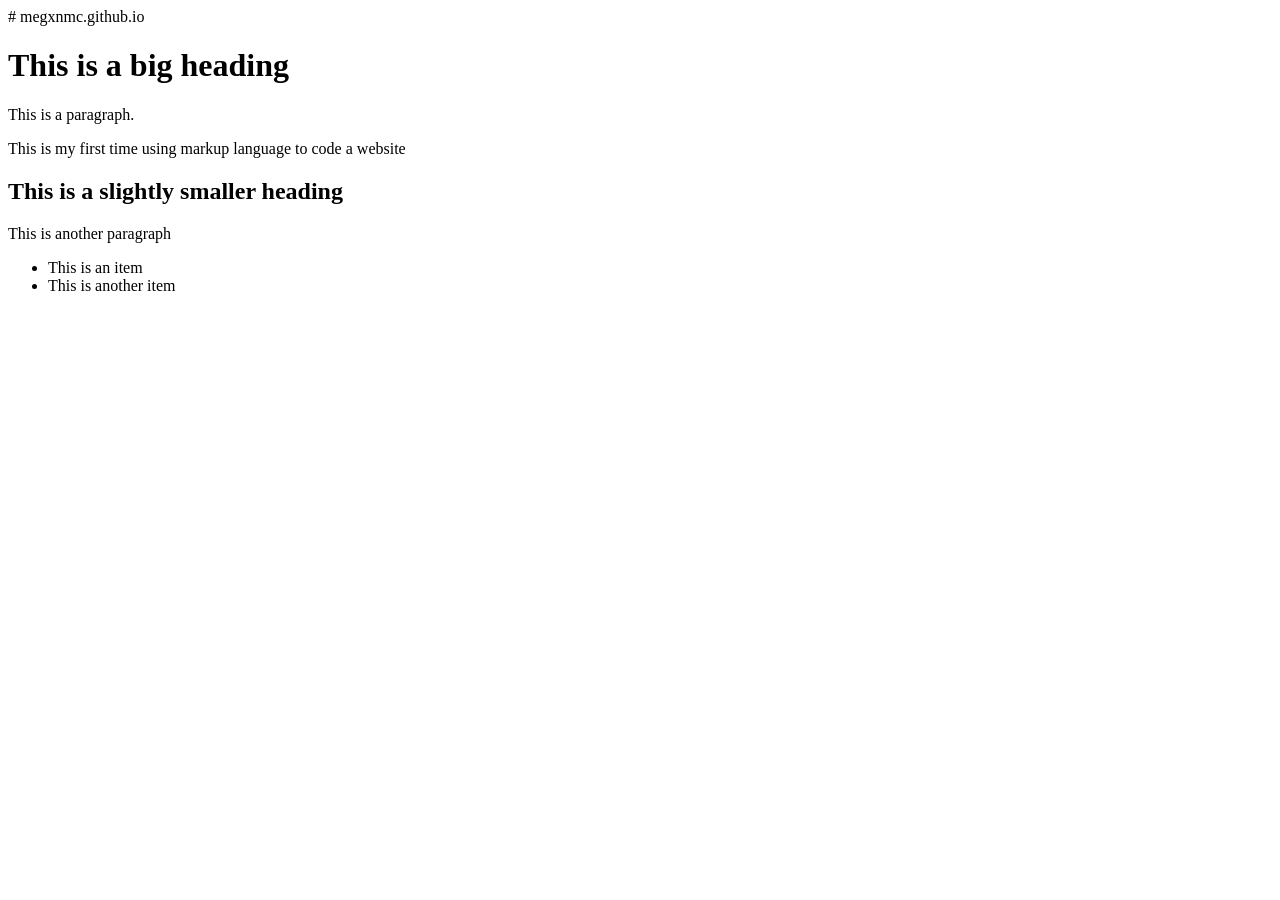
<file: index.html>
# megxnmc.github.io
<!-- 
Name: Megan McMullin
Date: 05/08/26
File: index.html
Home page for INFT1206 website
-->
<html>
</head>
    <title>INFT1206 - Home Page</title>
<body>
<h1>This is a big heading</h1>
<p>This is a paragraph.</p>
<p> This is my first time using markup language to code a website </p>
<h2>This is a slightly smaller heading</h2>
<p>This is another paragraph</p>
<ul>
<li>This is an item</li>
<li>This is another item</li>

</ul>
<body>
</html>
</file>
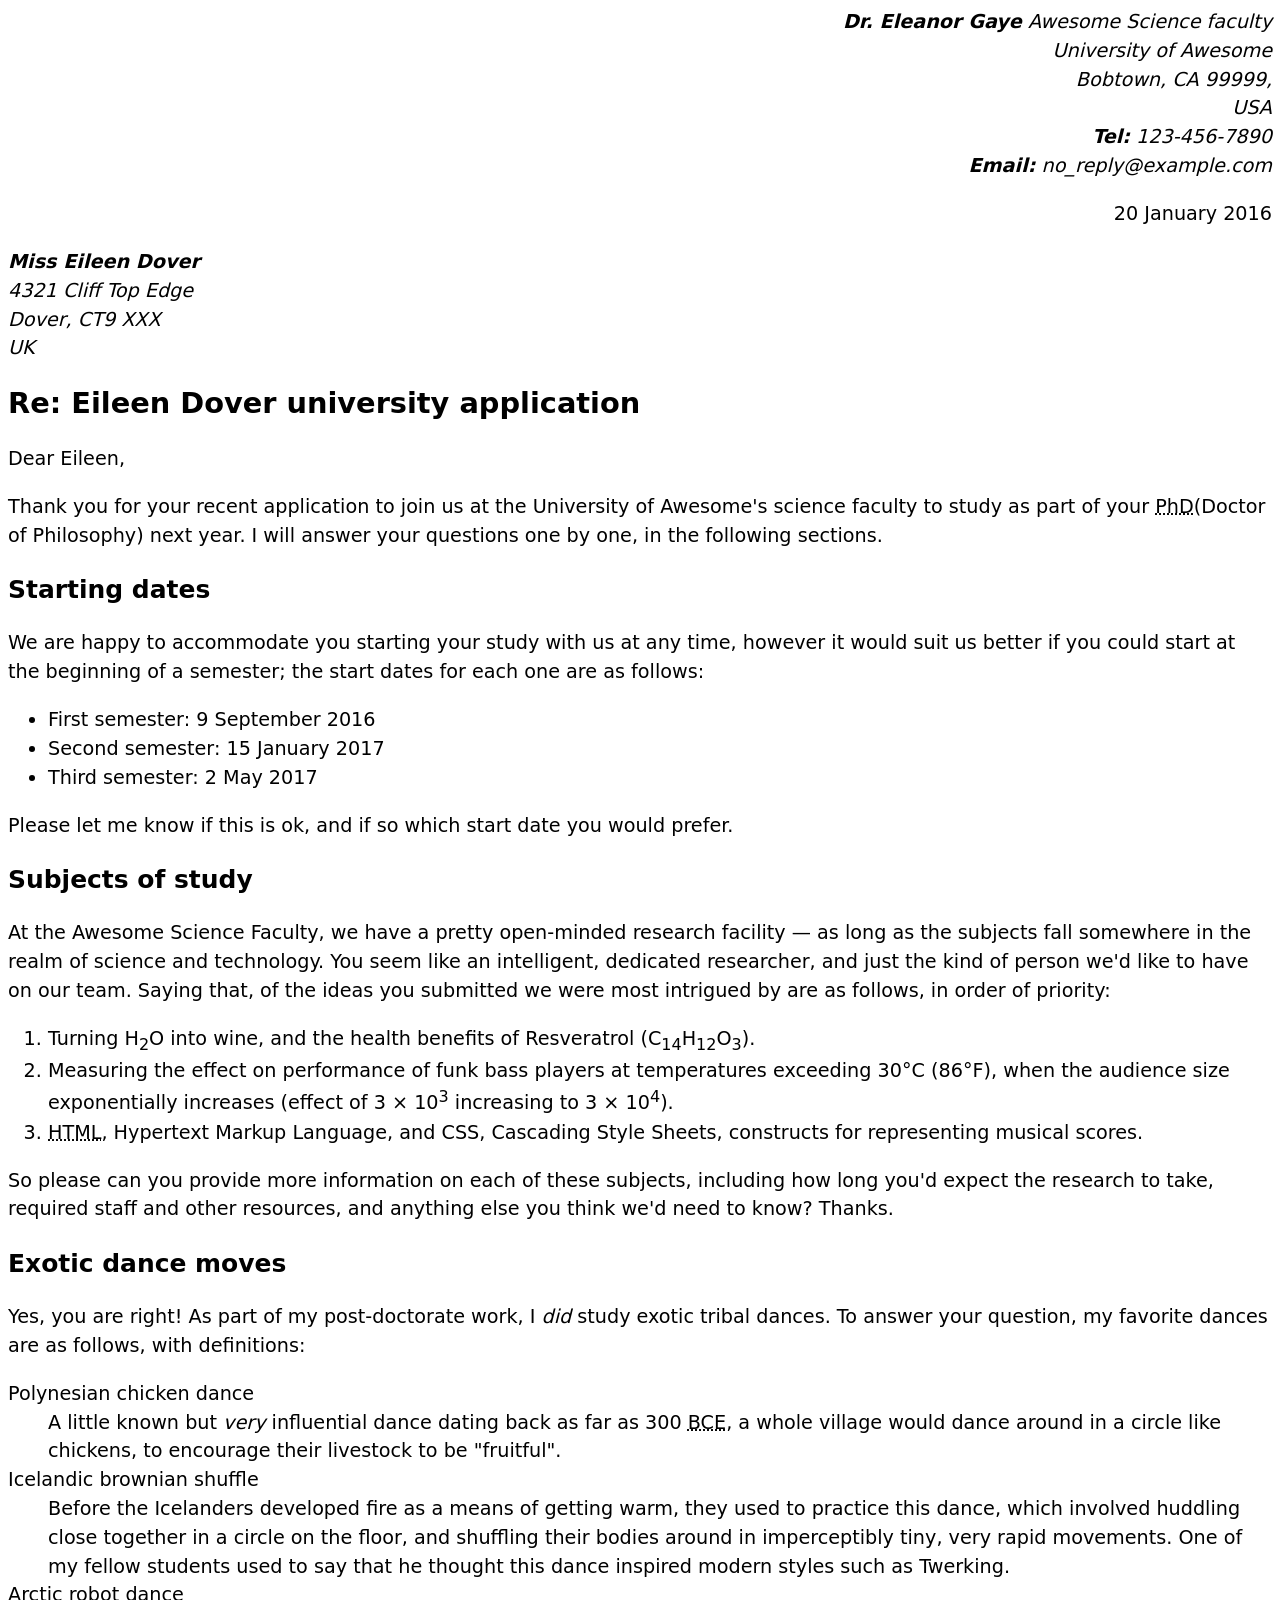
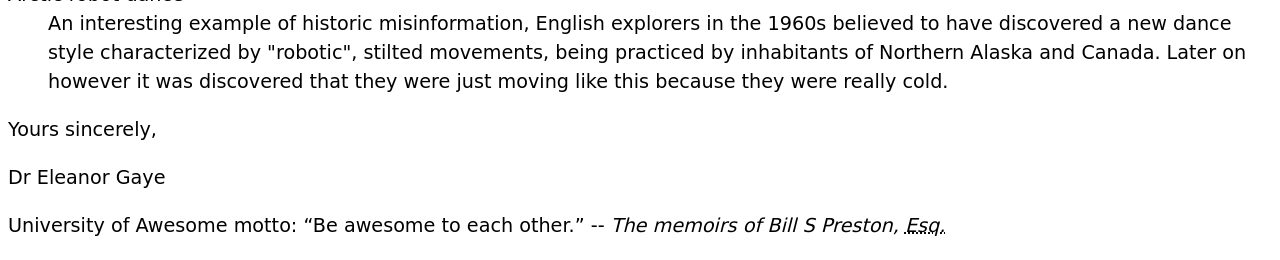
<file: lab1/part1/index.html>
<!DOCTYPE html>
<html lang="en-US">
<head>
<meta charset="utf-8">
<meta name="author" content="Dr. Eleanor Gaye" />
    <title>Awesome Science Application Correspondence</title>
    <!--
    Name: Megan McMullin
    File: Index.html
    Date: May 13, 2026
    INFT 1206: Lab 1 Part 1: Resume Cover Letter
    -->
    <style> 
    body {
        font: 1.2em / 1.5 system-ui;
    }

    .sender-column {
        text-align: right;
    }   

    h1 {
     font-size: 1.5em;
    }

    h2 {
     font-size: 1.3em;
    }
    </style>
</head>
<body>
<address class="sender-column"><strong>Dr. Eleanor Gaye</strong>
Awesome Science faculty<br>
University of Awesome<br>
Bobtown, CA 99999,<br>
USA<br>
<strong>Tel:</strong> 123-456-7890<br>
<strong>Email:</strong> no_reply@example.com </address>

<p class="sender-column"><time datetime="2016-01-20">20 January 2016</time></p>

<address>
<strong>Miss Eileen Dover</strong><br>
4321 Cliff Top Edge<br>
Dover, CT9 XXX<br>
UK
</address>

<h1>Re: Eileen Dover university application</h1>

<p>Dear Eileen,</p>

<p>Thank you for your recent application to join us at the University of
Awesome's science faculty to study as part of your
<abbr title = "Doctor of Philosphy">PhD</abbr>(Doctor of Philosophy) next year. I will answer your
questions one by one, in the following sections.</p>

<h2>Starting dates</h2>

<p>We are happy to accommodate you starting your study with us at any time,
however it would suit us better if you could start at the beginning of a
semester; the start dates for each one are as follows:</p>

<ul>
<li>First semester: <time datetime="2016-09-09">9 September 2016</time></li>
<li>Second semester: <time datetime="2017-01-15">15 January 2017</time></li>
<li>Third semester: <time datetime="2017-05-02">2 May 2017</time></li>
</ul>

<p>Please let me know if this is ok, and if so which start date you would
prefer.</p>

<h2>Subjects of study</h2>

<p>At the Awesome Science Faculty, we have a pretty open-minded research
facility — as long as the subjects fall somewhere in the realm of science
and technology. You seem like an intelligent, dedicated researcher, and
just the kind of person we'd like to have on our team. Saying that, of the
ideas you submitted we were most intrigued by are as follows, in order of
priority:</p>

<ol>
<li>Turning H<sub>2</sub>O into wine, and the health benefits of Resveratrol
(C<sub>14</sub>H<sub>12</sub>O<sub>3</sub>).</li>
<li>Measuring the effect on performance of funk bass players at temperatures
exceeding 30°C (86°F), when the audience size exponentially increases
(effect of 3 × 10<sup>3</sup> increasing to 3 × 10<sup>4</sup>).</li>
<li><abbr title = "HyperText Makeup Language">HTML</abbr>, Hypertext Markup Language, and <abbr>CSS</abbr>,
Cascading Style Sheets, constructs for representing musical scores.</li>
</ol>

<p>So please can you provide more information on each of these subjects,
including how long you'd expect the research to take, required staff and
other resources, and anything else you think we'd need to know? Thanks.</p>

<h2>Exotic dance moves</h2>

<p>Yes, you are right! As part of my post-doctorate work, I
<em>did</em> study exotic tribal dances. To answer your question, my
favorite dances are as follows, with definitions:</p>

<dl>
<dt>Polynesian chicken dance</dt>
    <dd>A little known but <em>very</em> influential dance dating back as far as
    300 <abbr title = "Before Common Era">BCE</abbr>, a whole village would
    dance around in a circle like chickens, to encourage their livestock to
    be "fruitful".</dd>
<dt>Icelandic brownian shuffle</dt>
    <dd>Before the Icelanders developed fire as a means of getting warm, they
    used to practice this dance, which involved huddling close together in a
    circle on the floor, and shuffling their bodies around in imperceptibly
    tiny, very rapid movements. One of my fellow students used to say that
    he thought this dance inspired modern styles such as Twerking.</dd>
<dt>Arctic robot dance</dt>
    <dd>An interesting example of historic misinformation, English explorers in
    the 1960s believed to have discovered a new dance style characterized by
    "robotic", stilted movements, being practiced by inhabitants of Northern
    Alaska and Canada. Later on however it was discovered that they were
    just moving like this because they were really cold.</dd>
</dl>

<p>Yours sincerely,</p>

<p>Dr Eleanor Gaye</p>

<p>University of Awesome motto: <q>Be awesome to each other.</q> --
<cite>The memoirs of Bill S Preston, <abbr title = "Esquire">Esq.</abbr></cite></p>

</body>
</html>
</file>
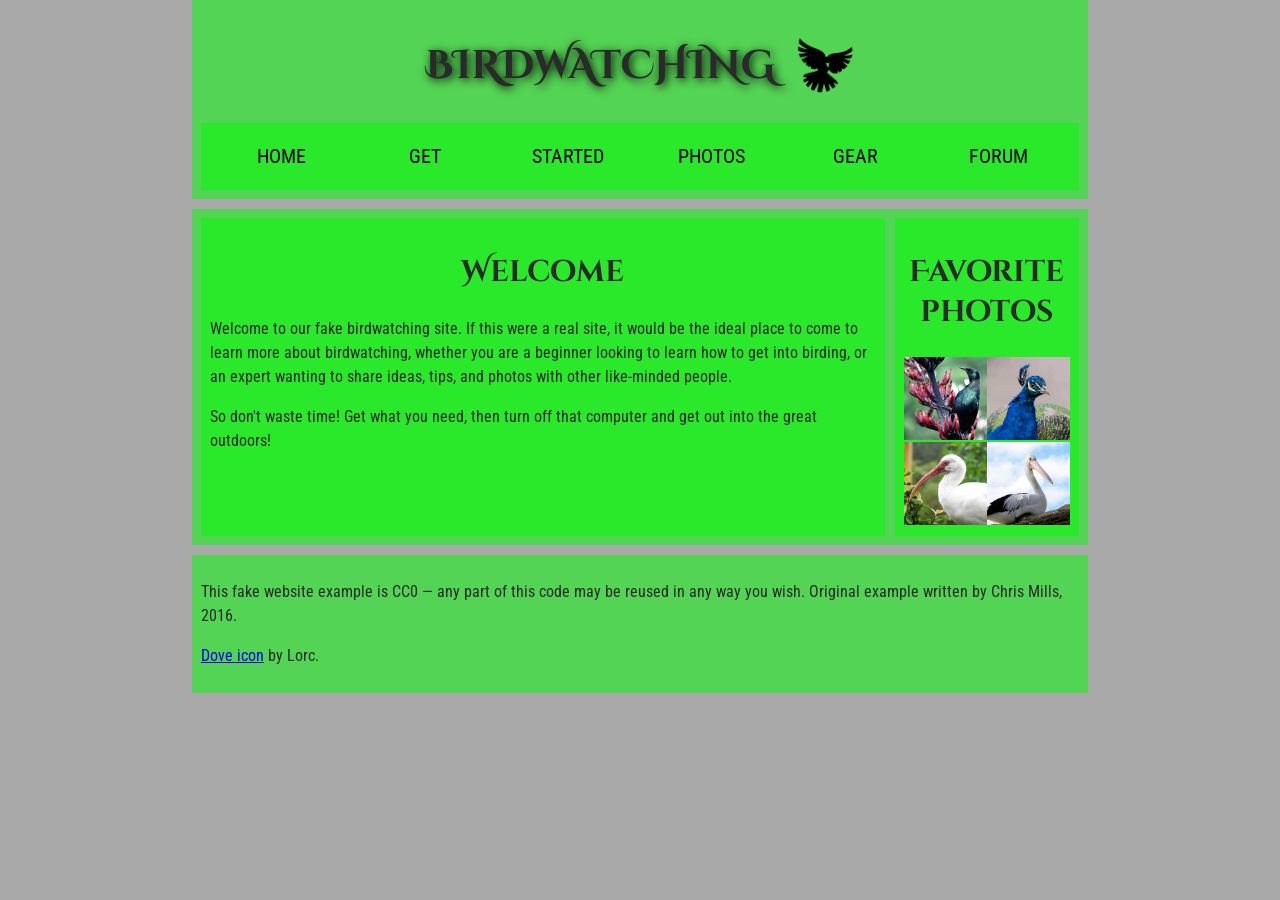
<file: lab1/part2/index.html>
<!doctype html>
<html lang="en">
  <head>
    <meta charset="utf-8" />
    <title>Birdwatching</title>
    <link
      href="https://fonts.googleapis.com/css?family=Roboto+Condensed:300%7CCinzel+Decorative:700"
      rel="stylesheet" />
      <link
      href="style.css" rel="stylesheet" />
            <!--
    Name: Megan McMullin
    File: Index.html
    Date: May 20, 2026
    INFT 1206: Lab 1 Part 2: Bird Watching Site
    -->
  </head>
  <body>
  <header> 
    <h1>Birdwatching
        <img src="./images/dove.png" alt="">
    </h1>

    <nav><ul>
        <li><a href="#">Home</a></li> 
        <li><a href = "#">Get</a></li>
        <li><a href = "#">started</a> </li>
        <li><a href = "#">Photos</a></li>
        <li><a href = "#">Gear </a></li>
        <li><a href = "#">Forum</a></li>
    </ul>
    </nav>
    </header>

    <main>
    <article>
    <h2>Welcome</h2>
    
    <p>
      Welcome to our fake birdwatching site. If this were a real site, it
      would be the ideal place to come to learn more about birdwatching,
      whether you are a beginner looking to learn how to get into birding, or
      an expert wanting to share ideas, tips, and photos with other
      like-minded people.
    </p>

    <p>
      So don't waste time! Get what you need, then turn off that computer and
      get out into the great outdoors!
    </p>
    </article>

    <aside>
    <h2>Favorite photos</h2>

    <a href="./images/favorite-bird-1.jpg">
        <img src="./images/favorite-bird-1_th.jpg" 
        alt="New Zealand Tui Bird "></a>
    <a href="./images/favorite-bird-2.jpg">
        <img src="./images/favorite-bird-2_th.jpg" 
        alt="Peacock"></a>
    <a href="./images/favorite-bird-3.jpg">
        <img src="./images/favorite-bird-3_th.jpg" 
        alt="White Ibis"></a>
    <a href="./images/favorite-bird-4.jpg">
        <img src="./images/favorite-bird-4_th.jpg" 
        alt="Pelican"></a>
    </aside>
    </main>

    <footer>
    <p>
      This fake website example is CC0 — any part of this code may be reused
      in any way you wish. Original example written by Chris Mills, 2016.
    </p>

    <p>
      <a href="http://game-icons.net/lorc/originals/dove.html">Dove icon</a>
      by Lorc.
    </p>
  </footer>
</body>
</html>
</file>
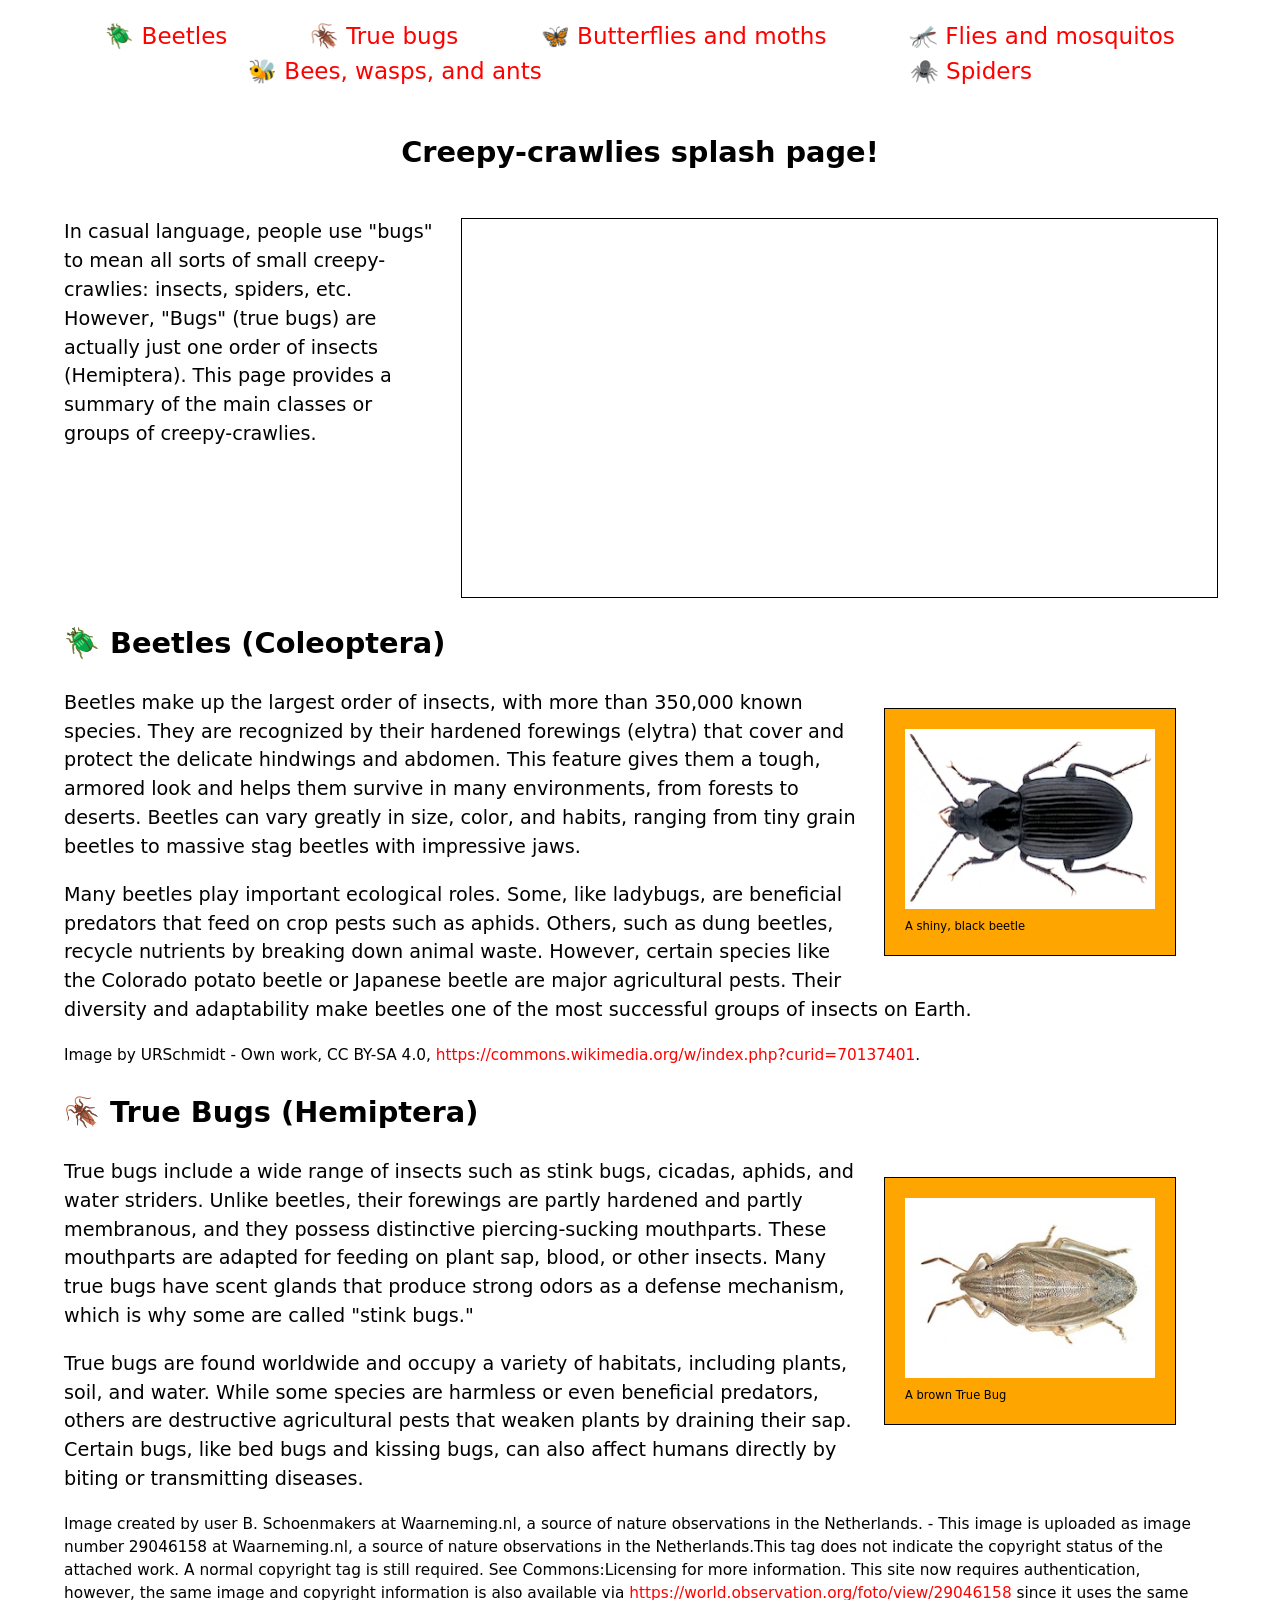
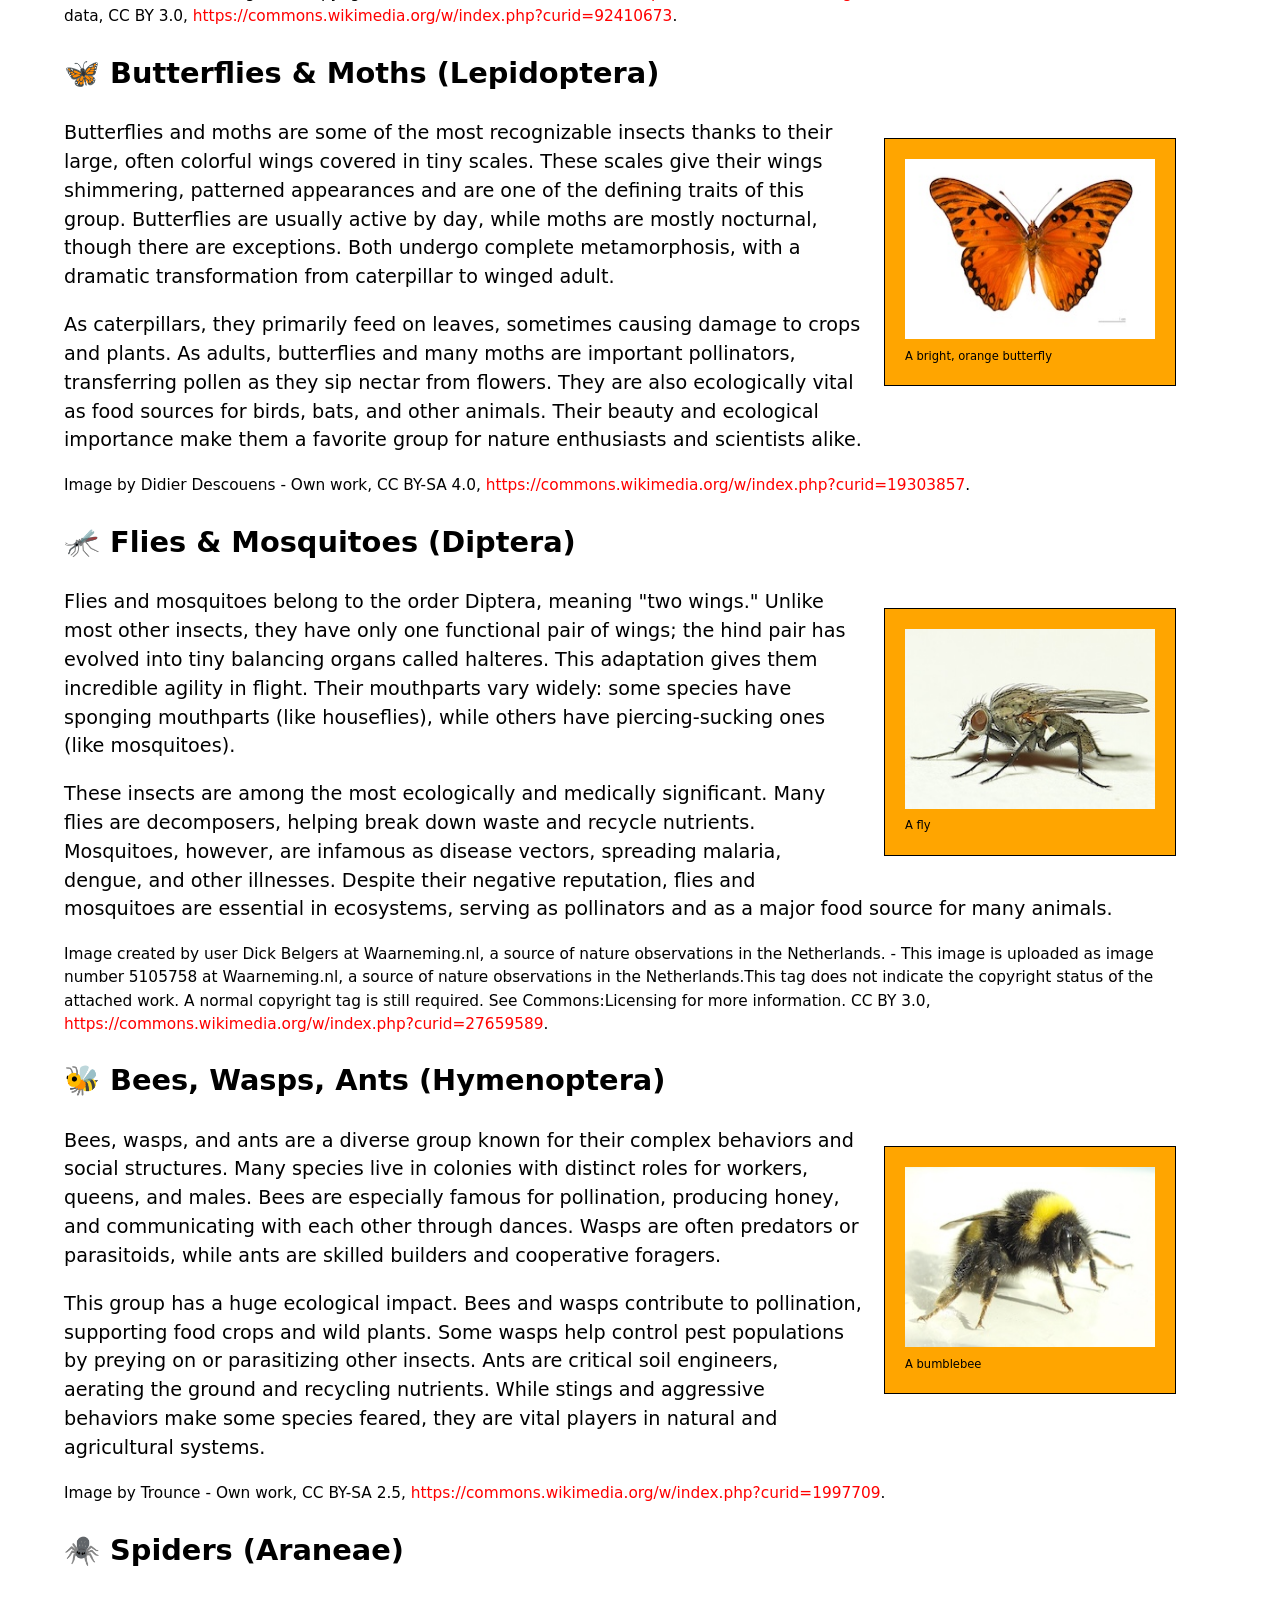
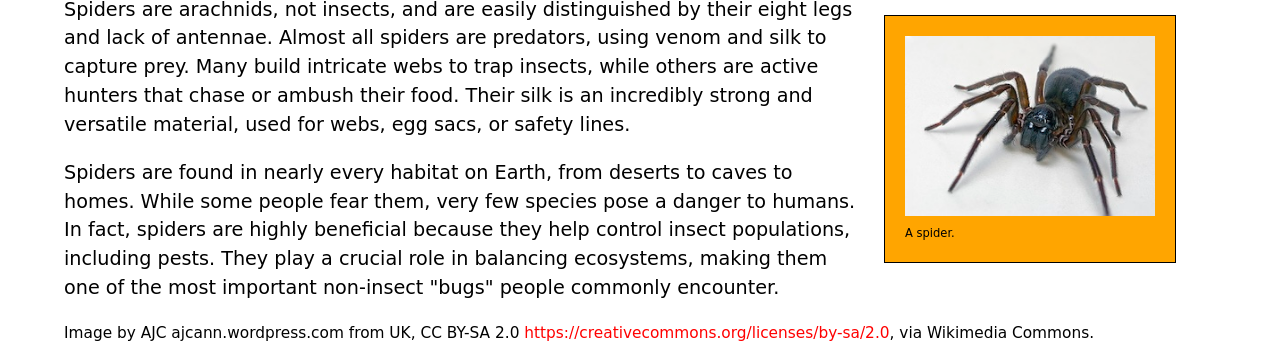
<file: lab2/part1/index.html>
<!doctype html>
<html lang="en">
  <head>
    <meta charset="utf-8" />
    <title>Creepy crawlies!</title>
    <link href="style.css" rel="stylesheet" />
    <!--
    Name: Megan McMullin
    File: Index.html
    Date: June 3, 2026
    INFT 1206: Lab 2 Part 1: Splash Page Challenge
    -->
  </head>
  <body>
    <header>
      <nav>
        <ul>
          <li><a href="#beetles">🪲 Beetles</a></li>
          <li><a href="#true_bugs">🪳 True bugs</a></li>
          <li><a href="#butterflies_moths">🦋 Butterflies and moths</a></li>
          <li><a href="#flies_mosquitos">🦟 Flies and mosquitos</a></li>
          <li><a href="#bees_wasps_ants">🐝 Bees, wasps, and ants</a></li>
          <li><a href="#spiders">🕷️ Spiders</a></li>
        </ul>
      </nav>
      <section>
        <h1>Creepy-crawlies splash page!</h1>
        <video 
            src="./Video/bug_video_640.mp4"
            autoplay
            loop
            muted
            preload="auto"></video>

        <p>
          In casual language, people use "bugs" to mean all sorts of small
          creepy-crawlies: insects, spiders, etc. However, "Bugs" (true bugs)
          are actually just one order of insects (Hemiptera). This page
          provides a summary of the main classes or groups of
          creepy-crawlies.
        </p>
      </section>
    </header>
    <main>
      <section id="beetles">
        <h2>🪲 Beetles (Coleoptera)</h2>
        <figure>
            <img src="./Images/beetle.png" 
            alt="Black six-legged beetle"
            width="250"
            height="180"/>
            <figcaption>A shiny, black beetle</figcaption>
        </figure>

        <p>
          Beetles make up the largest order of insects, with more than
          350,000 known species. They are recognized by their hardened
          forewings (elytra) that cover and protect the delicate hindwings
          and abdomen. This feature gives them a tough, armored look and
          helps them survive in many environments, from forests to deserts.
          Beetles can vary greatly in size, color, and habits, ranging from
          tiny grain beetles to massive stag beetles with impressive jaws.
        </p>
        <p>
          Many beetles play important ecological roles. Some, like ladybugs,
          are beneficial predators that feed on crop pests such as aphids.
          Others, such as dung beetles, recycle nutrients by breaking down
          animal waste. However, certain species like the Colorado potato
          beetle or Japanese beetle are major agricultural pests. Their
          diversity and adaptability make beetles one of the most successful
          groups of insects on Earth.
        </p>

        <p class="copyright">
          Image by URSchmidt - Own work, CC BY-SA 4.0,
          <a href="https://commons.wikimedia.org/w/index.php?curid=70137401"
            >https://commons.wikimedia.org/w/index.php?curid=70137401</a
          >.
        </p>
      </section>
      <section id="true_bugs">
        <h2>🪳 True Bugs (Hemiptera)</h2>
        <figure>
            <img src="./Images/true_bug.jpg" 
            alt="Brown, six-legged beetle"
            width="250"
            height="180"/>
            <figcaption>A brown True Bug</figcaption>
        </figure>


        <p>
          True bugs include a wide range of insects such as stink bugs,
          cicadas, aphids, and water striders. Unlike beetles, their
          forewings are partly hardened and partly membranous, and they
          possess distinctive piercing-sucking mouthparts. These mouthparts
          are adapted for feeding on plant sap, blood, or other insects. Many
          true bugs have scent glands that produce strong odors as a defense
          mechanism, which is why some are called "stink bugs."
        </p>

        <p>
          True bugs are found worldwide and occupy a variety of habitats,
          including plants, soil, and water. While some species are harmless
          or even beneficial predators, others are destructive agricultural
          pests that weaken plants by draining their sap. Certain bugs, like
          bed bugs and kissing bugs, can also affect humans directly by
          biting or transmitting diseases.
        </p>

        <p class="copyright">
          Image created by user B. Schoenmakers at Waarneming.nl, a source of
          nature observations in the Netherlands. - This image is uploaded as
          image number 29046158 at Waarneming.nl, a source of nature
          observations in the Netherlands.This tag does not indicate the
          copyright status of the attached work. A normal copyright tag is
          still required. See Commons:Licensing for more information. This
          site now requires authentication, however, the same image and
          copyright information is also available via
          <a href="https://world.observation.org/foto/view/29046158"
            >https://world.observation.org/foto/view/29046158</a
          >
          since it uses the same data, CC BY 3.0,
          <a href="https://commons.wikimedia.org/w/index.php?curid=92410673"
            >https://commons.wikimedia.org/w/index.php?curid=92410673</a
          >.
        </p>
      </section>
      <section id="butterflies_moths">
        <h2>🦋 Butterflies & Moths (Lepidoptera)</h2>
        <figure>
            <img src="./Images/butterfly.jpg" 
            alt="Bright orange butterfly, with black spots"
            width="250"
            height="180"/>
            <figcaption>A bright, orange butterfly</figcaption>
        </figure>


        <p>
          Butterflies and moths are some of the most recognizable insects
          thanks to their large, often colorful wings covered in tiny scales.
          These scales give their wings shimmering, patterned appearances and
          are one of the defining traits of this group. Butterflies are
          usually active by day, while moths are mostly nocturnal, though
          there are exceptions. Both undergo complete metamorphosis, with a
          dramatic transformation from caterpillar to winged adult.
        </p>

        <p>
          As caterpillars, they primarily feed on leaves, sometimes causing
          damage to crops and plants. As adults, butterflies and many moths
          are important pollinators, transferring pollen as they sip nectar
          from flowers. They are also ecologically vital as food sources for
          birds, bats, and other animals. Their beauty and ecological
          importance make them a favorite group for nature enthusiasts and
          scientists alike.
        </p>

        <p class="copyright">
          Image by Didier Descouens - Own work, CC BY-SA 4.0,
          <a href="https://commons.wikimedia.org/w/index.php?curid=19303857"
            >https://commons.wikimedia.org/w/index.php?curid=19303857</a
          >.
        </p>
      </section>
      <section id="flies_mosquitos">
        <h2>🦟 Flies & Mosquitoes (Diptera)</h2>
        <figure>
            <img src="./Images/fly.jpg" 
            alt="A hairy flying insect, with long legs"
            width="250"
            height="180"/>
            <figcaption>A fly</figcaption>
        </figure>

        <p>
          Flies and mosquitoes belong to the order Diptera, meaning "two
          wings." Unlike most other insects, they have only one functional
          pair of wings; the hind pair has evolved into tiny balancing organs
          called halteres. This adaptation gives them incredible agility in
          flight. Their mouthparts vary widely: some species have sponging
          mouthparts (like houseflies), while others have piercing-sucking
          ones (like mosquitoes).
        </p>

        <p>
          These insects are among the most ecologically and medically
          significant. Many flies are decomposers, helping break down waste
          and recycle nutrients. Mosquitoes, however, are infamous as disease
          vectors, spreading malaria, dengue, and other illnesses. Despite
          their negative reputation, flies and mosquitoes are essential in
          ecosystems, serving as pollinators and as a major food source for
          many animals.
        </p>

        <p class="copyright">
          Image created by user Dick Belgers at Waarneming.nl, a source of
          nature observations in the Netherlands. - This image is uploaded as
          image number 5105758 at Waarneming.nl, a source of nature
          observations in the Netherlands.This tag does not indicate the
          copyright status of the attached work. A normal copyright tag is
          still required. See Commons:Licensing for more information. CC BY
          3.0,
          <a href="https://commons.wikimedia.org/w/index.php?curid=27659589"
            >https://commons.wikimedia.org/w/index.php?curid=27659589</a
          >.
        </p>
      </section>
      <section id="bees_wasps_ants">
        <h2>🐝 Bees, Wasps, Ants (Hymenoptera)</h2>
        <figure>
            <img src="./Images/bee.jpg" 
            alt="A furry striped black and yellow bee"
            width="250"
            height="180"/>
            <figcaption>A bumblebee</figcaption>
        </figure>

        <p>
          Bees, wasps, and ants are a diverse group known for their complex
          behaviors and social structures. Many species live in colonies with
          distinct roles for workers, queens, and males. Bees are especially
          famous for pollination, producing honey, and communicating with
          each other through dances. Wasps are often predators or
          parasitoids, while ants are skilled builders and cooperative
          foragers.
        </p>

        <p>
          This group has a huge ecological impact. Bees and wasps contribute
          to pollination, supporting food crops and wild plants. Some wasps
          help control pest populations by preying on or parasitizing other
          insects. Ants are critical soil engineers, aerating the ground and
          recycling nutrients. While stings and aggressive behaviors make
          some species feared, they are vital players in natural and
          agricultural systems.
        </p>

        <p class="copyright">
          Image by Trounce - Own work, CC BY-SA 2.5,
          <a href="https://commons.wikimedia.org/w/index.php?curid=1997709"
            >https://commons.wikimedia.org/w/index.php?curid=1997709</a
          >.
        </p>
      </section>
      <section id="spiders">
        <h2>🕷️ Spiders (Araneae)</h2>
        <figure>
            <img src="./Images/spider.jpg" 
            alt="A black, eight-legged spider"
            width="250"
            height="180"/>
            <figcaption>A spider.</figcaption>
        </figure>

        <p>
          Spiders are arachnids, not insects, and are easily distinguished by
          their eight legs and lack of antennae. Almost all spiders are
          predators, using venom and silk to capture prey. Many build
          intricate webs to trap insects, while others are active hunters
          that chase or ambush their food. Their silk is an incredibly strong
          and versatile material, used for webs, egg sacs, or safety lines.
        </p>

        <p>
          Spiders are found in nearly every habitat on Earth, from deserts to
          caves to homes. While some people fear them, very few species pose
          a danger to humans. In fact, spiders are highly beneficial because
          they help control insect populations, including pests. They play a
          crucial role in balancing ecosystems, making them one of the most
          important non-insect "bugs" people commonly encounter.
        </p>

        <p class="copyright">
          Image by AJC ajcann.wordpress.com from UK, CC BY-SA 2.0
          <a href="https://creativecommons.org/licenses/by-sa/2.0"
            >https://creativecommons.org/licenses/by-sa/2.0</a
          >, via Wikimedia Commons.
        </p>
      </section>
    </main>
  </body>
</html>
</file>
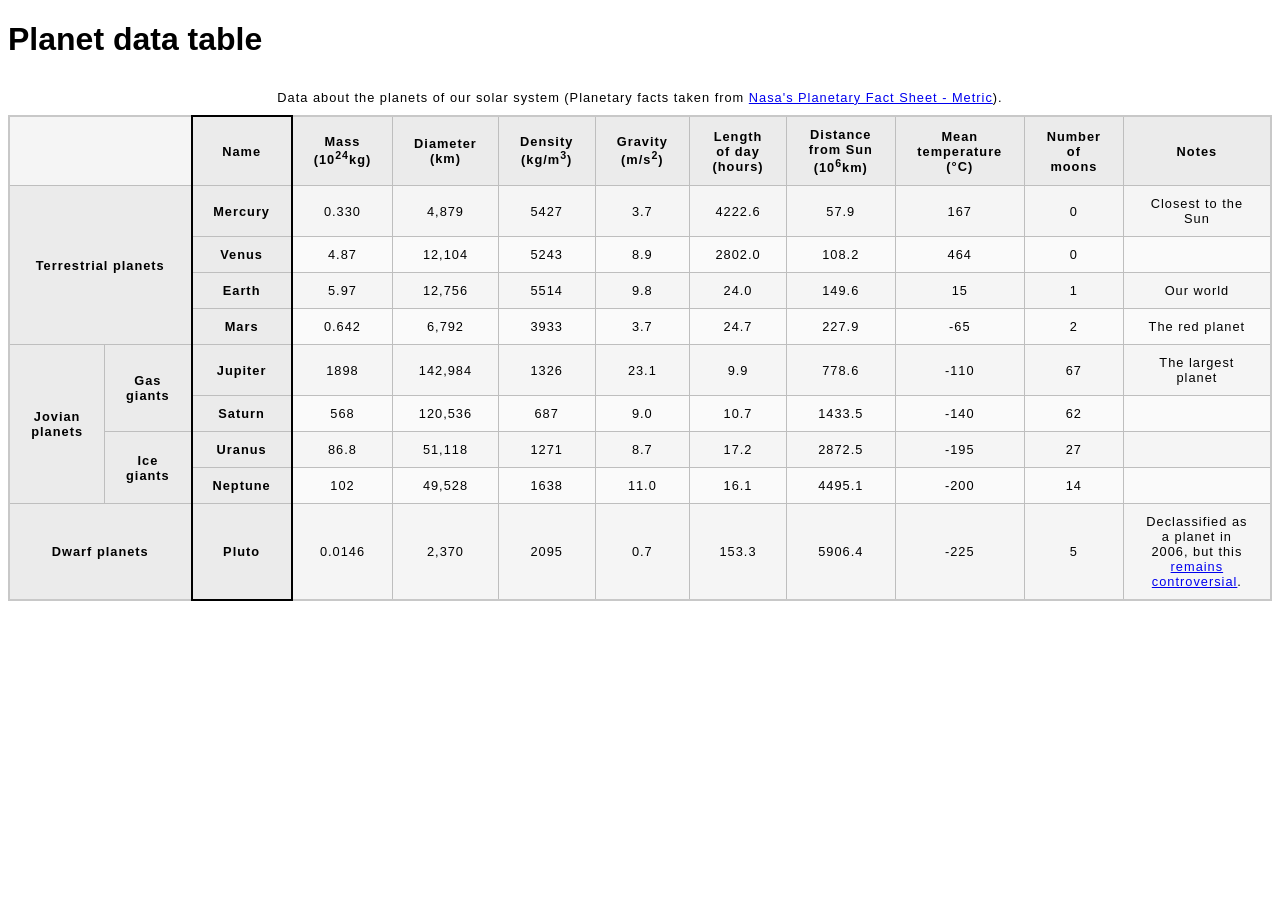
<file: lab2/part2/index.html>
<!doctype html>
<html lang="en-US">
  <head>
    <meta charset="utf-8" >
    <meta name="viewport" content="width=device-width" >
    <title>Planet data table</title>
    <link href="style.css" rel="stylesheet" type="text/css" >
    <!--
    Name: Megan McMullin
    File: Index.html
    Date: June 5, 2026
    INFT 1206: Lab 2 Part 2: Planet-data-table
    -->
  </head>
  <body>
    <h1>Planet data table</h1>
    <table>
      <caption>
        Data about the planets of our solar system (Planetary facts taken from 
        <a href="http://nssdc.gsfc.nasa.gov/planetary/factsheet/">
          Nasa's Planetary Fact Sheet - Metric</a>).
      </caption>
      <colgroup>
        <col span="2" >
        <col class="column-border" >
        <col span="9" >
      </colgroup>
      <thead>
        <tr>
          <td colspan="2"></td>
          <th scope="col">Name</th>
          <th scope="col">Mass (10<sup>24</sup>kg)</th>
          <th scope="col">Diameter (km)</th>
          <th scope="col">Density (kg/m<sup>3</sup>)</th>
          <th scope="col">Gravity (m/s<sup>2</sup>)</th>
          <th scope="col">Length of day (hours)</th>
          <th scope="col">Distance from Sun (10<sup>6</sup>km)</th>
          <th scope="col">Mean temperature (°C)</th>
          <th scope="col">Number of moons</th>
          <th scope="col">Notes</th>
        </tr>
      </thead>
      <tbody>
        <tr>
          <th rowspan="4" colspan="2"
          scope="rowgroup">Terrestrial planets</th>
          <th scope="row">Mercury</th>
          <td>0.330</td> 
          <td>4,879</td> 
          <td>5427</td> 
          <td>3.7</td>
          <td>4222.6</td> 
          <td>57.9</td> 
          <td>167</td> 
          <td>0</td> 
          <td>Closest to the Sun</td>
        </tr>
        <tr>
          <th scope="row">Venus</th>
          <td>4.87</td> 
          <td>12,104</td> 
          <td>5243</td> 
          <td>8.9</td> 
          <td>2802.0</td> 
          <td>108.2</td> 
          <td>464</td> 
          <td>0</td>
          <td></td>
        </tr>
        <tr>
          <th scope="row">Earth</th>
          <td>5.97</td> 
          <td>12,756</td> 
          <td>5514</td> 
          <td>9.8</td> 
          <td>24.0</td> 
          <td>149.6</td> 
          <td>15</td> 
          <td>1</td> 
          <td>Our world</td>
        </tr>
        <tr>
          <th scope="row">Mars</th>
          <td>0.642</td> 
          <td>6,792</td> 
          <td>3933</td> 
          <td>3.7</td> 
          <td>24.7</td> 
          <td>227.9</td> 
          <td>-65</td> 
          <td>2</td> 
          <td>The red planet</td>
        </tr>
        <tr>
          <th rowspan="4" scope="rowgroup">Jovian planets</th>
          <th rowspan="2" scope="rowgroup">Gas giants</th>
          <th scope="row">Jupiter</th>
          <td>1898</td> 
          <td>142,984</td>
          <td>1326</td> 
          <td>23.1</td> 
          <td>9.9</td> 
          <td>778.6</td> 
          <td>-110</td> 
          <td>67</td> 
          <td>The largest planet</td>
        </tr>
        <tr>
          <th scope="row">Saturn</th>
          <td>568</td> 
          <td>120,536</td> 
          <td>687</td> 
          <td>9.0</td> 
          <td>10.7</td> 
          <td>1433.5</td> 
          <td>-140</td>
          <td>62</td>
          <td></td>
        </tr>
        <tr>
          <th rowspan="2" scope="rowgroup">Ice giants</th>
          <th scope="row">Uranus</th>
          <td>86.8</td> 
          <td>51,118</td> 
          <td>1271</td> 
          <td>8.7</td> 
          <td>17.2</td> 
          <td>2872.5</td> 
          <td>-195</td> 
          <td>27</td>
          <td></td>
        </tr>
        <tr>
          <th scope="row">Neptune</th>
          <td>102</td> 
          <td>49,528</td> 
          <td>1638</td> 
          <td>11.0</td> 
          <td>16.1</td> 
          <td>4495.1</td> 
          <td>-200</td> 
          <td>14</td>
          <td></td>
        </tr>
        <tr>
          <th colspan="2" scope="rowgroup">Dwarf planets</th>
          <th scope="row">Pluto</th>
          <td>0.0146</td> 
          <td>2,370</td> 
          <td>2095</td> 
          <td>0.7</td> 
          <td>153.3</td> 
          <td>5906.4</td> 
          <td>-225</td> 
          <td>5</td> 
          <td>Declassified as a planet in 2006, but this <a
           href="http://www.usatoday.com/story/tech/2014/10/02/pluto-planet-solar-system/16578959/">
           remains controversial</a>.
          </td>
        </tr>
      </tbody>
    </table>
  </body>
</html>
</file>
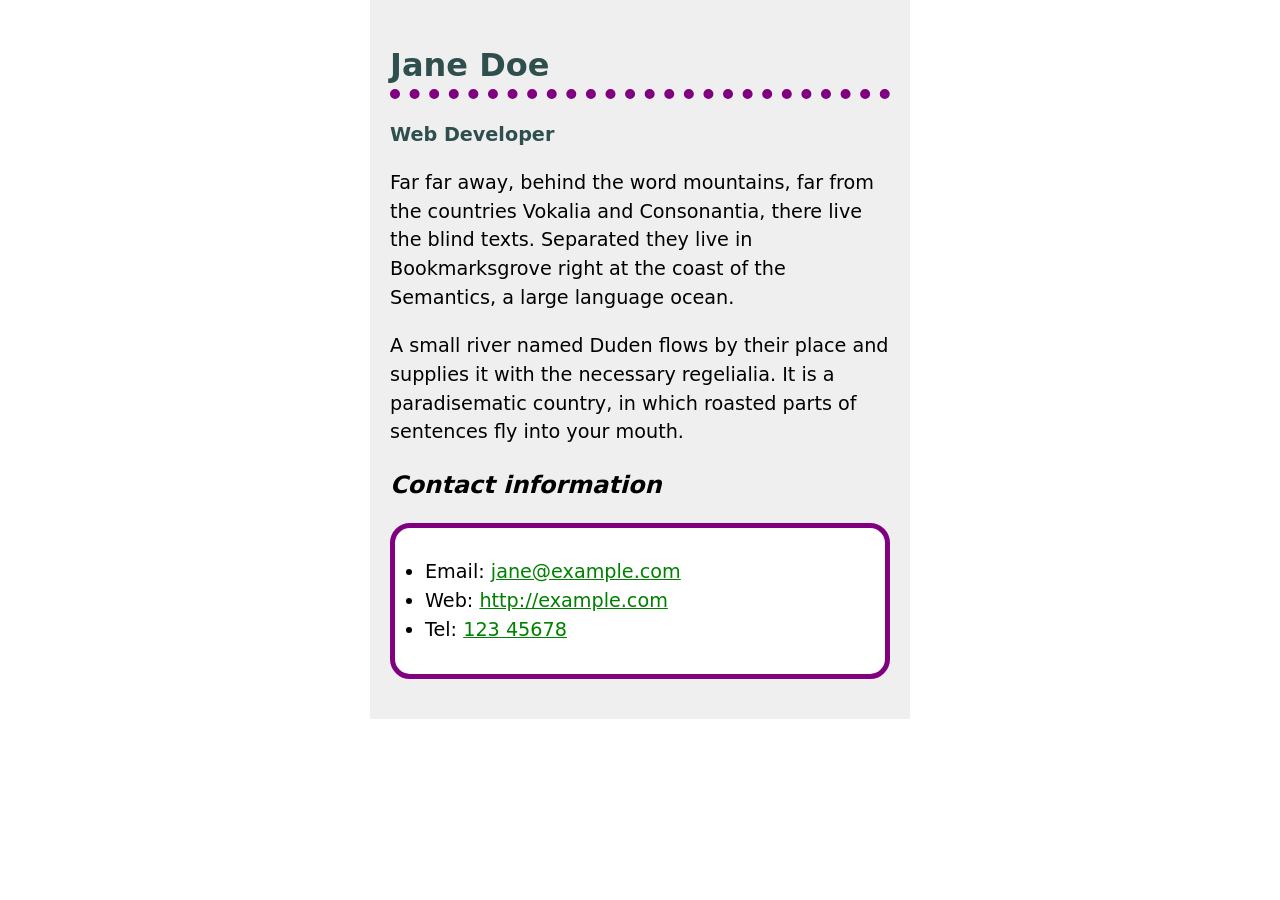
<file: lab3/part1/index.html>
<!doctype html>
<html lang="en">
  <head>
    <meta charset="utf-8" />
    <link href="style.css" rel="stylesheet" />
    <!--
    Name: Megan McMullin
    File: Index.html
    Date: June 19, 2026
    INFT 1206: Lab 3 Part 1: Styling a biography page
    -->
</head>
<body>   
<h1>Jane Doe</h1>
<div class="job-title">Web Developer</div>
<p>
  Far far away, behind the word mountains, far from the countries Vokalia and
  Consonantia, there live the blind texts. Separated they live in Bookmarksgrove
  right at the coast of the Semantics, a large language ocean.
</p>

<p>
  A small river named Duden flows by their place and supplies it with the
  necessary regelialia. It is a paradisematic country, in which roasted parts of
  sentences fly into your mouth.
</p>

<h2>Contact information</h2>
<ul>
  <li>Email: <a href="mailto:jane@example.com">jane@example.com</a></li>
  <li>Web: <a href="http://example.com">http://example.com</a></li>
  <li>Tel: <a href="tel:12345678">123 45678</a></li>
</ul>
</body>
</html>
</file>
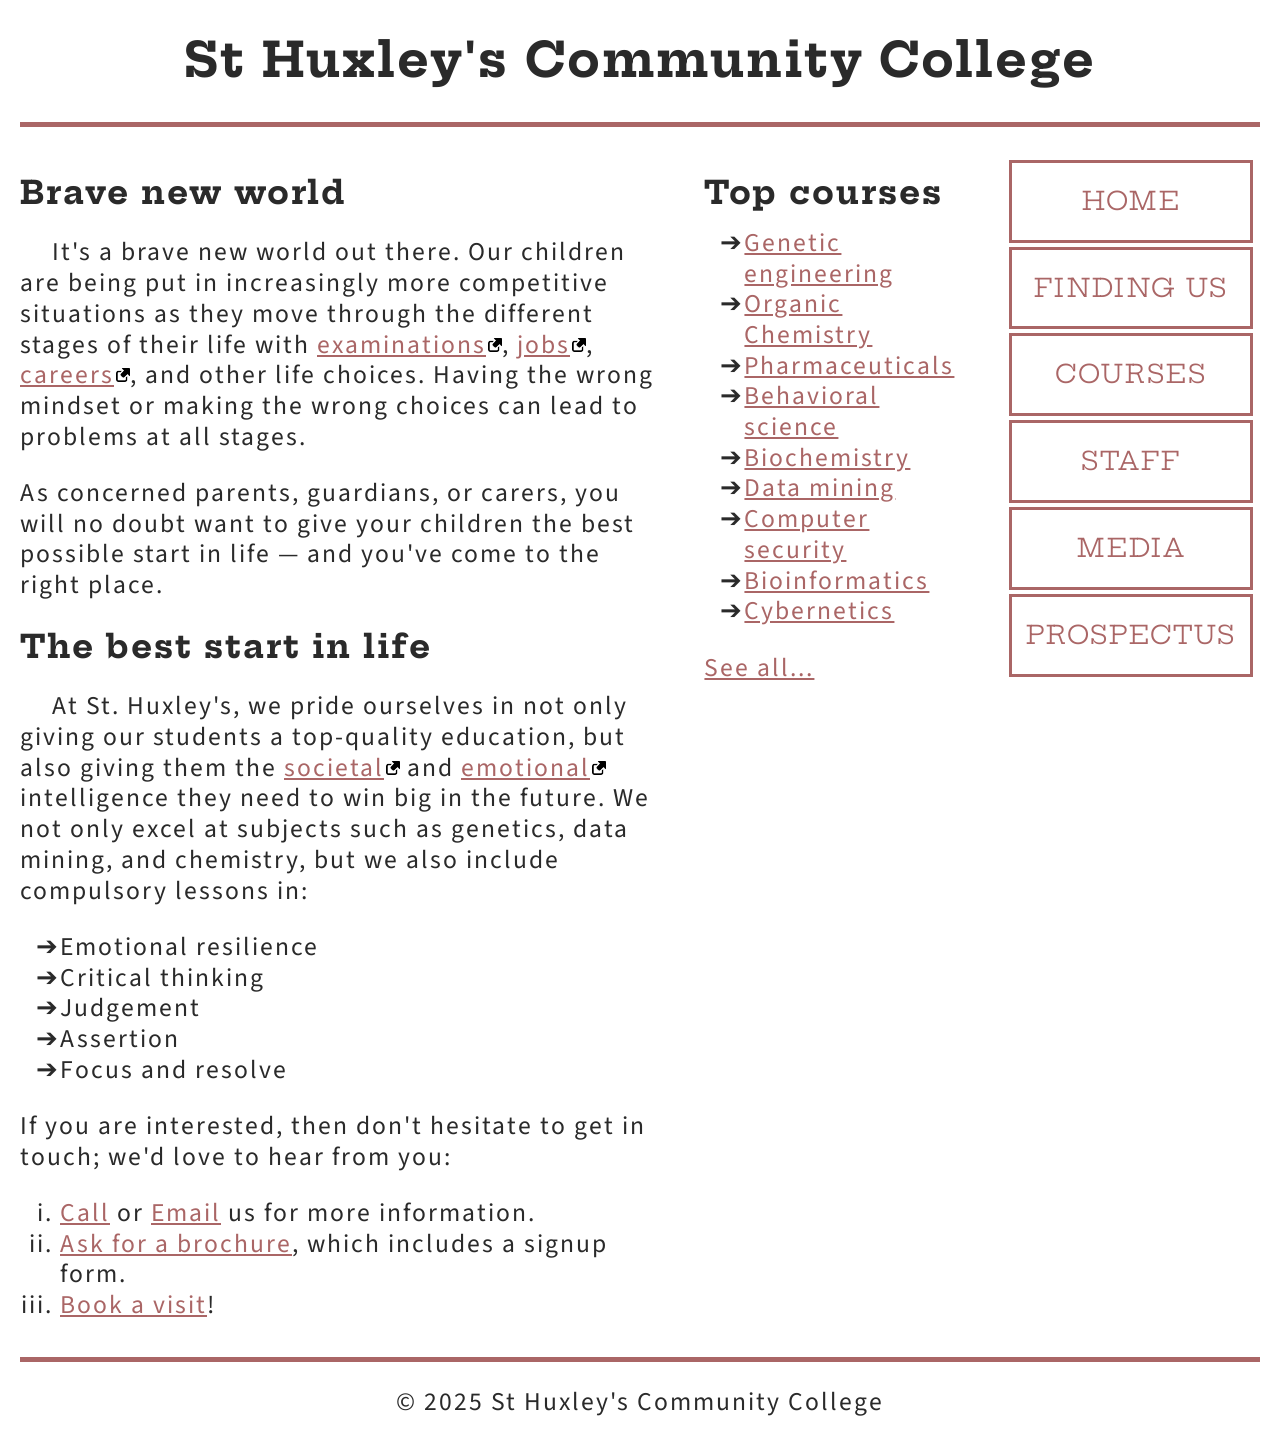
<file: lab3/part2/index.html>
<!doctype html>
<html lang="en-US">
  <head>
    <meta charset="utf-8" />
    <meta name="viewport" content="width=device-width" />
    <title>St Huxley's Community College</title>
    <link rel="preconnect" href="https://fonts.googleapis.com">
    <link rel="preconnect" href="https://fonts.gstatic.com" crossorigin>
    <link href="https://fonts.googleapis.com/css2?family=Hepta+Slab:wght@1..900&family=Source+Sans+3:ital,wght@0,200..900;1,200..900&display=swap" rel="stylesheet">
    <link href="./css/style.css" type="text/css" rel="stylesheet" />
        <!--
    Name: Megan McMullin
    File: Index.html
    Date: June 19, 2026
    INFT 1206: Lab 3 Part 2: Typesetting a community school homepage
    -->
  </head>
  <body>
    <header>
      <h1>St Huxley's Community College</h1>
    </header>

    <main>
      <section>
        <h2>Brave new world</h2>

        <p>
          It's a brave new world out there. Our children are being put in
          increasingly more competitive situations as they move through the
          different stages of their life with
          <a href="https://en.wikipedia.org/wiki/Examination">examinations</a
          >, <a href="https://en.wikipedia.org/wiki/Jobs">jobs</a>,
          <a href="https://en.wikipedia.org/wiki/Career">careers</a>, and
          other life choices. Having the wrong mindset or making the wrong
          choices can lead to problems at all stages.
        </p>

        <p>
          As concerned parents, guardians, or carers, you will no doubt want
          to give your children the best possible start in life — and you've
          come to the right place.
        </p>

        <h2>The best start in life</h2>

        <p>
          At St. Huxley's, we pride ourselves in not only giving our students
          a top-quality education, but also giving them the
          <a href="https://en.wikipedia.org/wiki/Society">societal</a> and
          <a href="https://en.wikipedia.org/wiki/Emotion">emotional</a>
          intelligence they need to win big in the future. We not only excel
          at subjects such as genetics, data mining, and chemistry, but we
          also include compulsory lessons in:
        </p>

        <ul>
          <li>Emotional resilience</li>
          <li>Critical thinking</li>
          <li>Judgement</li>
          <li>Assertion</li>
          <li>Focus and resolve</li>
        </ul>

        <p>
          If you are interested, then don't hesitate to get in touch; we'd
          love to hear from you:
        </p>

        <ol>
          <li>
            <a href="#">Call</a> or <a href="#">Email</a> us for more
            information.
          </li>
          <li>
            <a href="#">Ask for a brochure</a>, which includes a signup form.
          </li>
          <li><a href="#">Book a visit</a>!</li>
        </ol>
      </section>

      <aside>
        <h2>Top courses</h2>
        
        <ul>
          <li><a href="#">Genetic engineering</a></li>
          <li><a href="#">Organic Chemistry</a></li>
          <li><a href="#">Pharmaceuticals</a></li>
          <li><a href="#">Behavioral science</a></li>
          <li><a href="#">Biochemistry</a></li>
          <li><a href="#">Data mining</a></li>
          <li><a href="#">Computer security</a></li>
          <li><a href="#">Bioinformatics</a></li>
          <li><a href="#">Cybernetics</a></li>
        </ul>

        <p><a href="#">See all...</a></p>
      </aside>

      <nav>
        <ul>
          <li><a href="#">Home</a></li>
          <li><a href="#">Finding us</a></li>
          <li><a href="#">Courses</a></li>
          <li><a href="#">Staff</a></li>
          <li><a href="#">Media</a></li>
          <li><a href="#">Prospectus</a></li>
        </ul>
      </nav>
    </main>

    <footer>
      <p>&copy; 2025 St Huxley's Community College</p>
    </footer>
  </body>
</html>
</file>
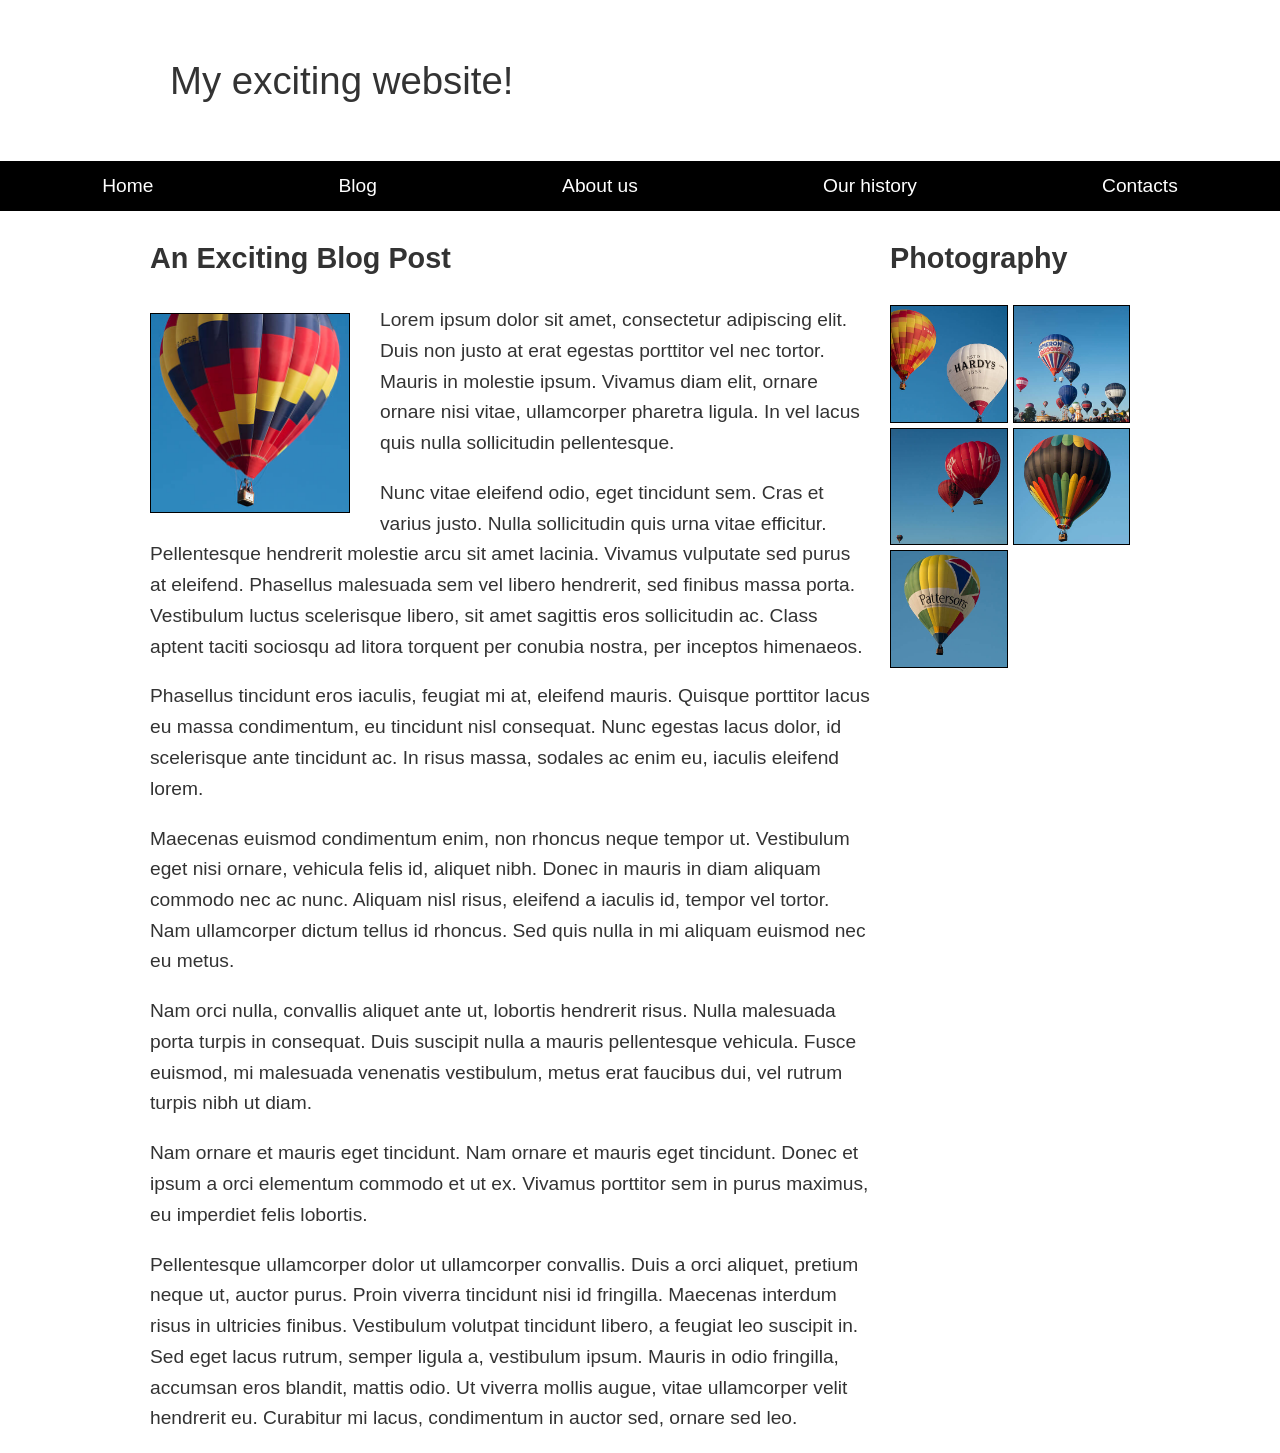
<file: lab3/part3/index.html>
<!doctype html>
<html lang="en-US">
  <head>
    <meta charset="utf-8" />
    <meta name="viewport" content="width=device-width, initial-scale=1" />
    <title>Layout Task</title>
    <link href="style.css" rel="stylesheet" type="text/css" />
    <!--
    Name: Megan McMullin
    File: Index.html
    Date: June 19, 2026
    INFT 1206: Lab 3 Part 3: Fundamental layout comprehension
    -->
  </head>

  <body>
    <div class="logo">My exciting website!</div>

    <nav>
      <ul>
        <li><a href="">Home</a></li>
        <li><a href="">Blog</a></li>
        <li><a href="">About us</a></li>
        <li><a href="">Our history</a></li>
        <li><a href="">Contacts</a></li>
      </ul>
    </nav>

    <main class="grid">
      <article>
        <h1>An Exciting Blog Post</h1>
        <img src="images/square6.jpg" alt="placeholder" class="feature" />
        <p>
          Lorem ipsum dolor sit amet, consectetur adipiscing elit. Duis non
          justo at erat egestas porttitor vel nec tortor. Mauris in molestie
          ipsum. Vivamus diam elit, ornare ornare nisi vitae, ullamcorper
          pharetra ligula. In vel lacus quis nulla sollicitudin pellentesque.
        </p>

        <p>
          Nunc vitae eleifend odio, eget tincidunt sem. Cras et varius justo.
          Nulla sollicitudin quis urna vitae efficitur. Pellentesque
          hendrerit molestie arcu sit amet lacinia. Vivamus vulputate sed
          purus at eleifend. Phasellus malesuada sem vel libero hendrerit,
          sed finibus massa porta. Vestibulum luctus scelerisque libero, sit
          amet sagittis eros sollicitudin ac. Class aptent taciti sociosqu ad
          litora torquent per conubia nostra, per inceptos himenaeos.
        </p>

        <p>
          Phasellus tincidunt eros iaculis, feugiat mi at, eleifend mauris.
          Quisque porttitor lacus eu massa condimentum, eu tincidunt nisl
          consequat. Nunc egestas lacus dolor, id scelerisque ante tincidunt
          ac. In risus massa, sodales ac enim eu, iaculis eleifend lorem.
        </p>

        <p>
          Maecenas euismod condimentum enim, non rhoncus neque tempor ut.
          Vestibulum eget nisi ornare, vehicula felis id, aliquet nibh. Donec
          in mauris in diam aliquam commodo nec ac nunc. Aliquam nisl risus,
          eleifend a iaculis id, tempor vel tortor. Nam ullamcorper dictum
          tellus id rhoncus. Sed quis nulla in mi aliquam euismod nec eu
          metus.
        </p>

        <p>
          Nam orci nulla, convallis aliquet ante ut, lobortis hendrerit
          risus. Nulla malesuada porta turpis in consequat. Duis suscipit
          nulla a mauris pellentesque vehicula. Fusce euismod, mi malesuada
          venenatis vestibulum, metus erat faucibus dui, vel rutrum turpis
          nibh ut diam.
        </p>

        <p>
          Nam ornare et mauris eget tincidunt. Nam ornare et mauris eget
          tincidunt. Donec et ipsum a orci elementum commodo et ut ex.
          Vivamus porttitor sem in purus maximus, eu imperdiet felis
          lobortis.
        </p>

        <p>
          Pellentesque ullamcorper dolor ut ullamcorper convallis. Duis a
          orci aliquet, pretium neque ut, auctor purus. Proin viverra
          tincidunt nisi id fringilla. Maecenas interdum risus in ultricies
          finibus. Vestibulum volutpat tincidunt libero, a feugiat leo
          suscipit in. Sed eget lacus rutrum, semper ligula a, vestibulum
          ipsum. Mauris in odio fringilla, accumsan eros blandit, mattis
          odio. Ut viverra mollis augue, vitae ullamcorper velit hendrerit
          eu. Curabitur mi lacus, condimentum in auctor sed, ornare sed leo.
        </p>
      </article>

      <aside>
        <h2>Photography</h2>
        <ul class="photos">
          <li><img src="images/square1.jpg" alt="placeholder" /></li>
          <li><img src="images/square2.jpg" alt="placeholder" /></li>
          <li><img src="images/square3.jpg" alt="placeholder" /></li>
          <li><img src="images/square4.jpg" alt="placeholder" /></li>
          <li><img src="images/square5.jpg" alt="placeholder" /></li>
        </ul>
      </aside>
    </main>
  </body>
</html>
</file>
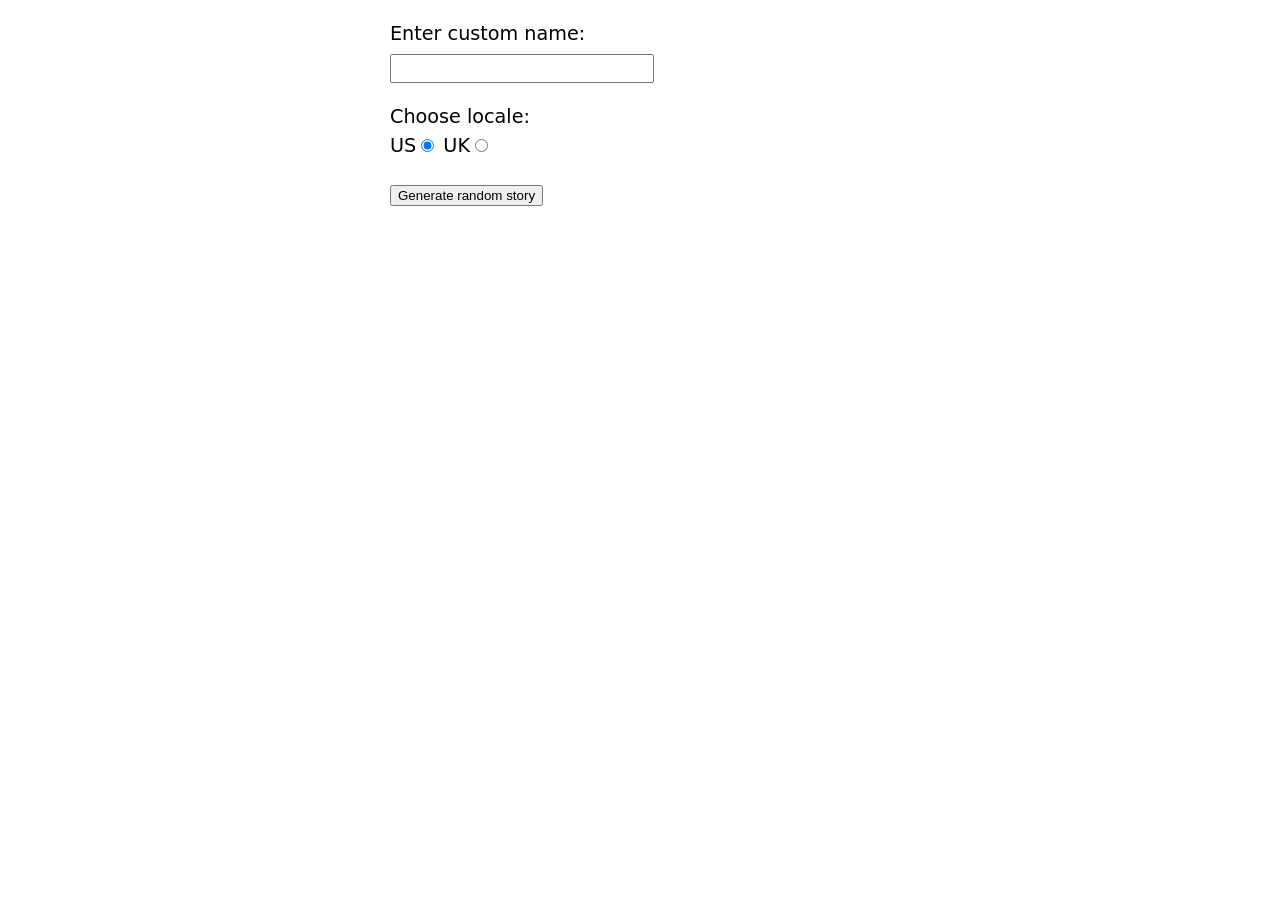
<file: lab4/part1/index.html>
<!doctype html>
<html lang="en">
  <head>
    <meta charset="utf-8" />
    <link href="./css/style.css" rel="stylesheet" />
    <script src="./javascript/main.js" defer></script>
    <!--
    Name: Megan McMullin
    File: Index.html
    Date: July 21, 2026
    INFT 1206: Lab 4 Part 1: Silly story generator
    -->
  </head>
<div>
  <label for="custom-name">Enter custom name:</label>
  <input id="custom-name" type="text" placeholder="" />
</div>
<fieldset>
  <legend>Choose locale:</legend>
  <label for="us">US</label
  ><input id="us" type="radio" name="uk-us" value="us" checked />
  <label for="uk">UK</label
  ><input id="uk" type="radio" name="uk-us" value="uk" />
</fieldset>
<div>
  <button class="generate">Generate random story</button>
</div>
<!-- Thanks a lot to Willy Aguirre for his help with the code for this assessment -->
<p class="story"></p>
</html>
</file>
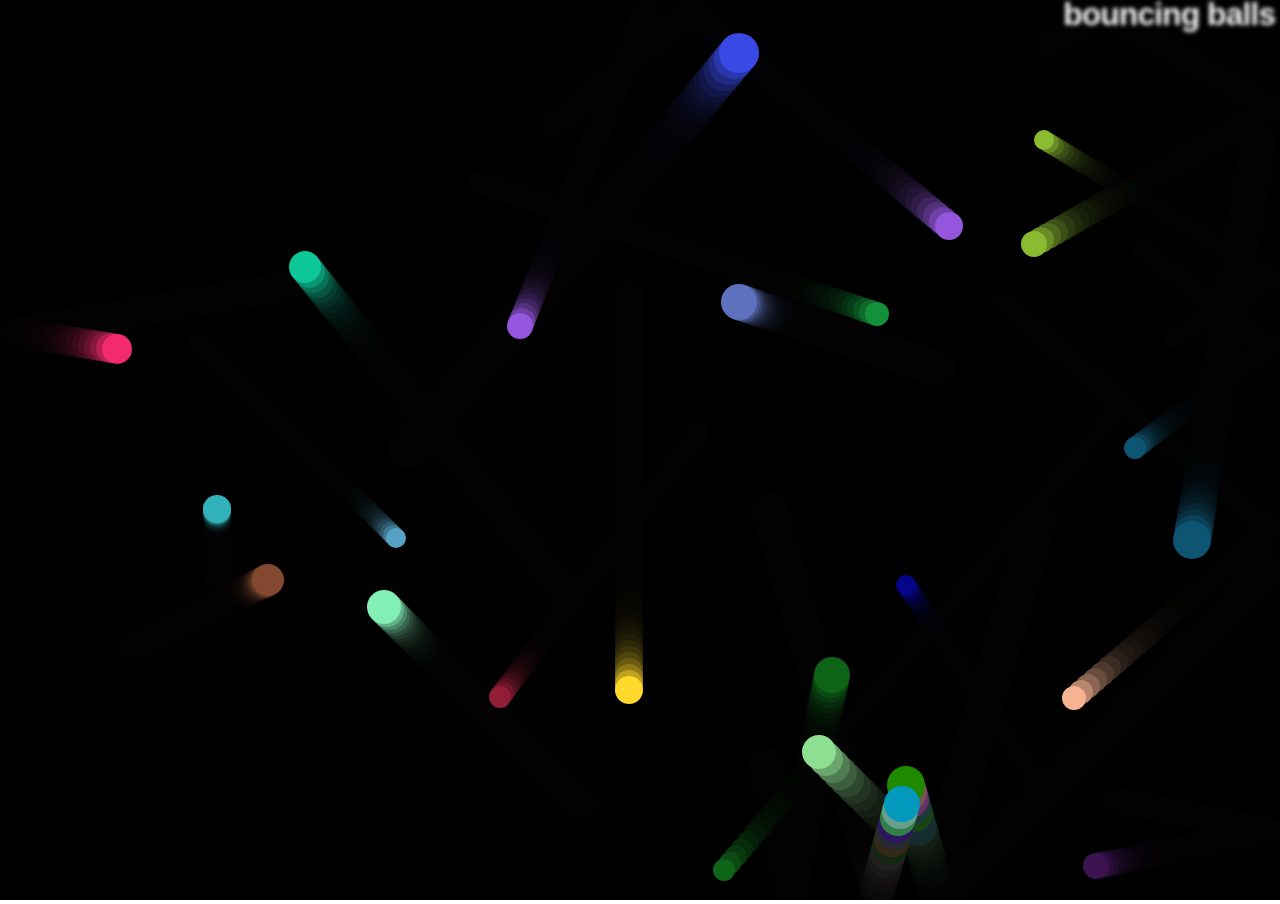
<file: lab4/part3/index.html>
<!DOCTYPE html>
<html lang="en-US">
  <head>
    <meta charset="utf-8">
    <meta name="viewport" content="width=device-width">
    <title>Bouncing balls</title>
    <link rel="stylesheet" href="./css/style.css">
        <!--
    Name: Megan McMullin
    File: Index.html
    Date: July 28, 2026
    INFT 1206: Lab 4 Part 3: Objext Building practice
    -->
  </head>

  <body>
    <h1>bouncing balls</h1>
    <canvas></canvas>

    <script src="./js/main.js"></script>
  </body>
</html>
</file>
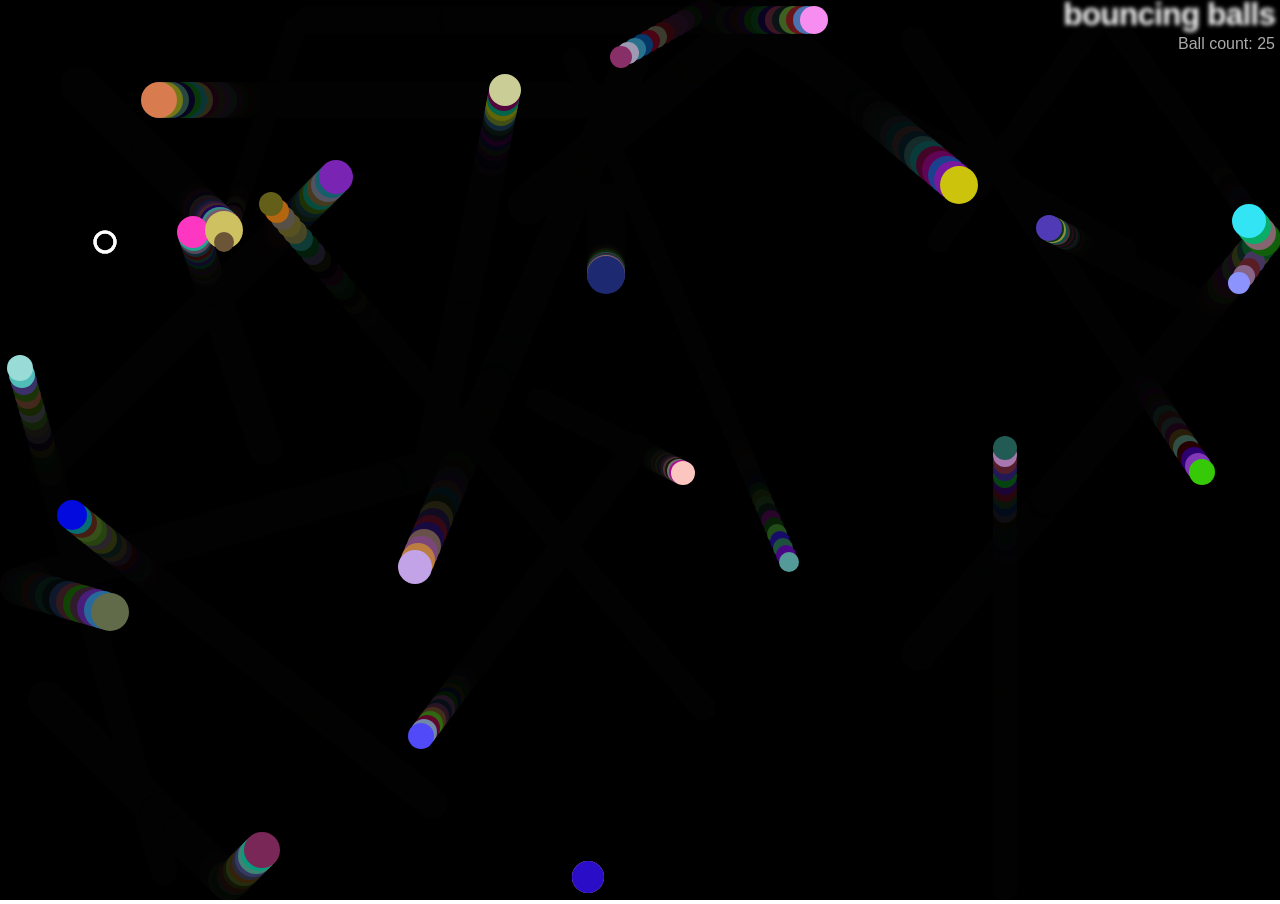
<file: lab4/part4/index.html>
<!DOCTYPE html>
<html lang="en-US">
  <head>
    <meta charset="utf-8">
    <meta name="viewport" content="width=device-width">
    <title>Bouncing balls</title>
    <link rel="stylesheet" href="./css/style.css">
    <!--
    Name: Megan McMullin
    File: index.html
    Date: July 28, 2026
    INFT 1206: Lab 4 Part 4: Adding features to our bouncing balls demo
    -->
  </head>

  <body>
    <h1>bouncing balls</h1>
    <p>Ball count: </p>
    <canvas></canvas>

    <script src="./js/main-finished.js"></script>
  </body>
</html>
</file>
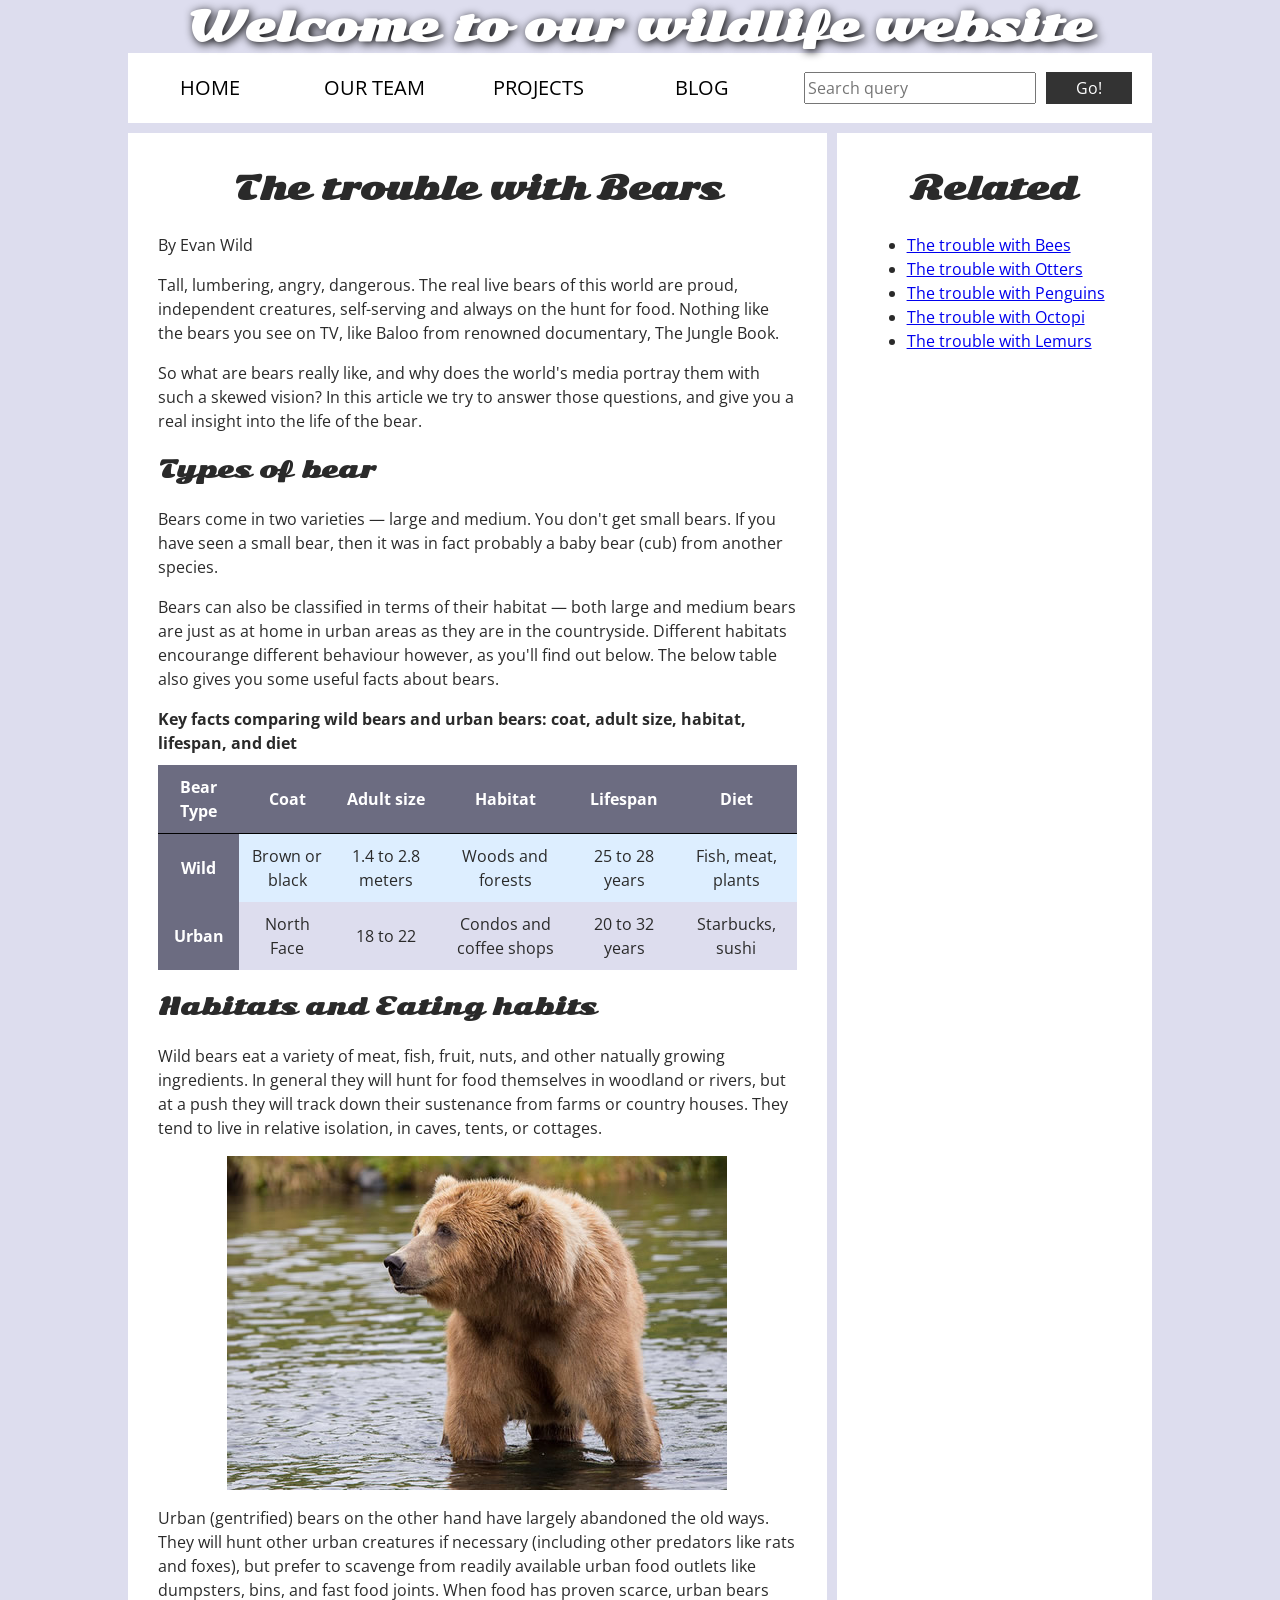
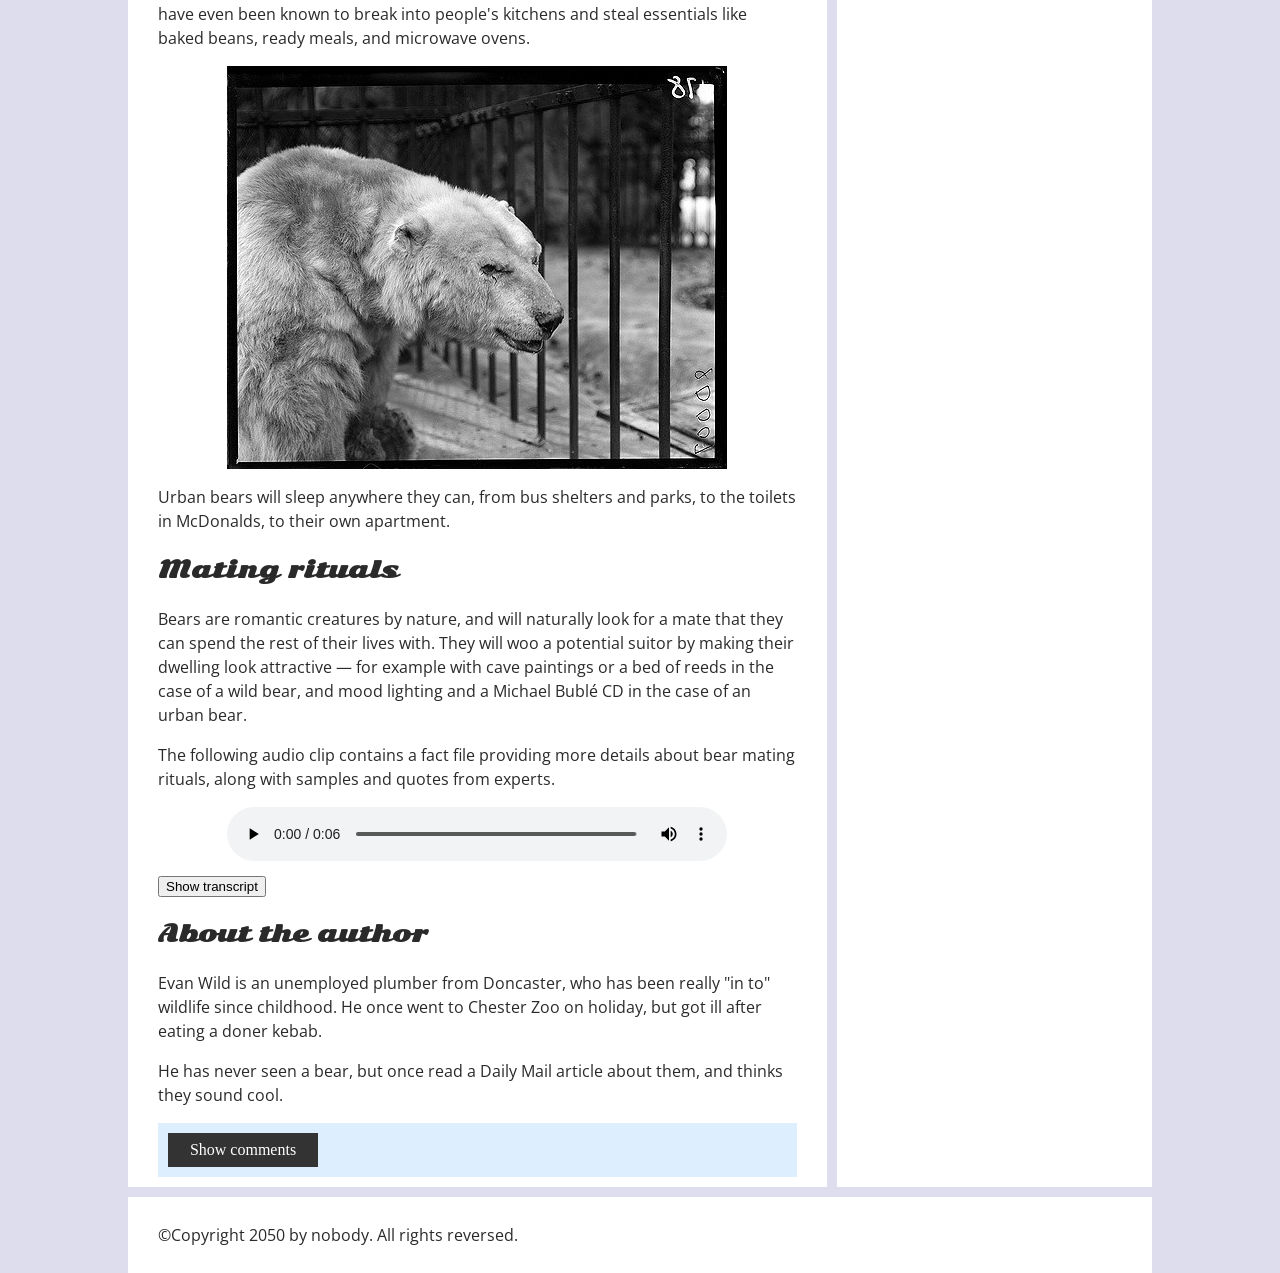
<file: lab5/part1/index.html>
<!DOCTYPE html>
<html lang="en">
  <head>
    <meta charset="utf-8">
    <!--
    Name: Megan McMullin
    File: Index.html
    Date: August 5, 2026
    INFT 1206: Lab 5 Part 1: Accessibility troubleshooting
    -->

    <title>Accessibility assessment</title>
    <link href="https://fonts.googleapis.com/css?family=Open+Sans+Condensed:300|Sonsie+One" rel="stylesheet" type="text/css">
    <link rel="stylesheet" href="./style.css">

    <!-- the below three lines are a fix to get HTML5 semantic elements working in old versions of Internet Explorer-->
    <!--[if lt IE 9]>
      <script src="http://html5shiv.googlecode.com/svn/trunk/html5.js"></script>
    <![endif]-->
  </head>

  <body>
    <header>
      <h1>Welcome to our wildlife website</h1>
    </header>

    <nav class="nav">
      <ul>
        <li><a href="#">Home</a></li>
        <li><a href="#">Our team</a></li>
        <li><a href="#">Projects</a></li>
        <li><a href="#">Blog</a></li>
      </ul>

      <form class="search">
        <label for="site-search" class="visually-hidden">Search this site</label>
        <input type="search" name="q" id="site-search" aria-label="Search this site" placeholder="Search query">
        <input type="submit" value="Go!">
      </form>
    </nav>

    <main>
      <article>
        <h2>The trouble with Bears</h2>
        <p>By Evan Wild</p>
        <p>Tall, lumbering, angry, dangerous. The real live bears of this world are proud, 
          independent creatures, self-serving and always on the hunt for food. Nothing like 
          the bears you see on TV, like Baloo from renowned documentary, The Jungle Book.</p>
        <p>So what are bears really like, and why does the world's media portray them with 
          such a skewed vision? In this article we try to answer those questions, and give 
          you a real insight into the life of the bear.</p>
        
        <h3>Types of bear</h3>
        <p> Bears come in two varieties — large and medium. You don't get small bears. 
          If you have seen a small bear, then it was in fact probably a baby bear (cub) 
          from another species.</p>
        <p>
        Bears can also be classified in terms of their habitat — both large and medium bears 
        are just as at home in urban areas as they are in the countryside. Different habitats 
        encourange different behaviour however, as you'll find out below. The below table also 
        gives you some useful facts about bears.</p>

        <table>
          <caption>Key facts comparing wild bears and urban bears: coat, 
            adult size, habitat, lifespan, and diet</caption>
          <thead>
            <tr>
              <th scope="col">Bear Type</th>
              <th scope="col">Coat</th>
              <th scope="col">Adult size</th>
              <th scope="col">Habitat</th>
              <th scope="col">Lifespan</th>
              <th scope="col">Diet</th>
            </tr>
          </thead>
          <tbody>
            <tr>
              <th scope="row">Wild</th>
              <td>Brown or black</td>
              <td>1.4 to 2.8 meters</td>
              <td>Woods and forests</td>
              <td>25 to 28 years</td>
              <td>Fish, meat, plants</td>
            </tr>
            <tr>
              <th scope="row">Urban</th>
              <td>North Face</td>
              <td>18 to 22</td>
              <td>Condos and coffee shops</td>
              <td>20 to 32 years</td>
              <td>Starbucks, sushi</td>
            </tr>
          </tbody>
        </table>

        <h3>Habitats and Eating habits</h3>
        <p> Wild bears eat a variety of meat, fish, fruit, nuts, and other natually growing ingredients. 
        In general they will hunt for food themselves in woodland or rivers, but at a push they will track 
        down their sustenance from farms or country houses. They tend to live in relative isolation, in caves, 
        tents, or cottages.</p>
        <img src="media/wild-bear.jpg" alt="A large grizzly bear standing near a forest stream.">
        <p> Urban (gentrified) bears on the other hand have largely abandoned the old ways. They will hunt other 
          urban creatures if necessary (including other predators like rats and foxes), but prefer to scavenge from 
          readily available urban food outlets like dumpsters, bins, and fast food joints. When food has proven scarce, 
          urban bears have even been known to break into people's kitchens and steal essentials like baked beans, ready 
          meals, and microwave ovens.</p>
        <img src="media/urban-bear.jpg" alt="An urban bear rummaging through garbage bins in a city alleyway.">
        <p> Urban bears will sleep anywhere they can, from bus shelters and parks, to the toilets in McDonalds, to their 
        own apartment.</p>

        <h3>Mating rituals</h3>
        <p> Bears are romantic creatures by nature, and will naturally look for a mate that they can spend the rest of their 
        lives with. They will woo a potential suitor by making their dwelling look attractive — for example with cave 
        paintings or a bed of reeds in the case of a wild bear, and mood lighting and a Michael Bublé CD in the case 
        of an urban bear.</p>
        <p>The following audio clip contains a fact file providing more details about bear mating rituals, along with 
          samples and quotes from experts.</p>
        <audio controls>
          <source src="./media/bear.mp3" type="audio/mp3">
          <source src="./media/bear.ogg" type="audio/ogg">
          <p>It looks like your browser doesn't support HTML5 audio players.
            Here is a <a href="./media/bear.mp3">link to the audio clip</a> 
            instead.</p>
        </audio>

        <div class="transcript-container">
          <div class="transcript-control">
            <button>Show transcript</button>
          </div>
          <section class="transcript">
            <p>This isn't really an audio fact file about bears, 
              but it is an audio file that you can transcribe.</p>
          </section>
        </div>

        <aside>

          <h3>About the author</h3>
        <p> Evan Wild is an unemployed plumber from Doncaster, who has been really "in to" wildlife since childhood. 
          He once went to Chester Zoo on holiday, but got ill after eating a doner kebab. </p>
        <p> He has never seen a bear, but once read a Daily Mail article about them, and thinks they sound cool.</p>

        </aside>
        <section class="comments">
          <button class="show-hide">Show comments</button>

          <div class="comment-wrapper">

            <h2>Add comment</h2>

            <form class="comment-form">
              <div class="flex-pair">
                <label for="name">Your name:</label>
                <input type="text" name="name" id="name" aria-label="Your name" placeholder="Enter your name">
              </div>
              <div class="flex-pair">
                <label for="comment">Your comment:</label>
                <input type="text" name="comment" id="comment" aria-label="Your comment" placeholder="Enter your comment">
              </div>
              <div>
                <input type="submit" value="Submit comment">
              </div>
            </form>

            <h2>Comments</h2>

            <ul class="comment-container">

              <li>

                <p>Bob Fossil</p>

                <p>Oh I am so glad you taught me all about the big brown angry guys in the woods. With their 
                  sniffing little noses and their bad attitudes, they can sure be a menace — I was thinking of 
                  putting them all in a truck and driving them outta here. I run a zoo, you know.</p>

              </li>

            </ul>

          </div>
        </section>
      </article>

      <div class="secondary">
        <h2>Related</h2>

        <ul>
          <li><a href="#">The trouble with Bees</a></li>
          <li><a href="#">The trouble with Otters</a></li>
          <li><a href="#">The trouble with Penguins</a></li>
          <li><a href="#">The trouble with Octopi</a></li>
          <li><a href="#">The trouble with Lemurs</a></li>
        </ul>
      </div>
    </main>

    <footer>
      <p>©Copyright 2050 by nobody. All rights reversed.</p>
    </footer>

    <script src="main.js"></script>

  </body>
</html>
</file>
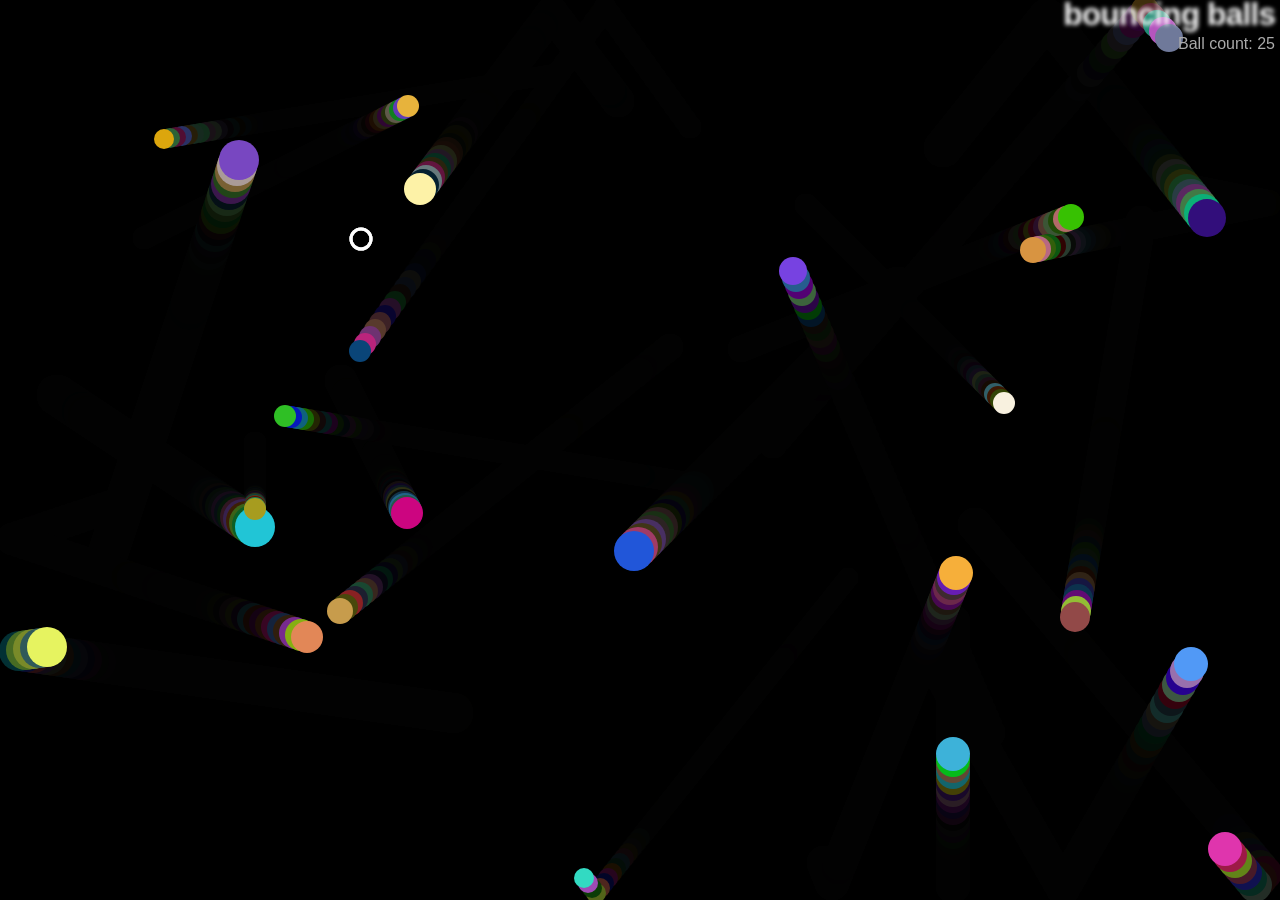
<file: lab4/part4/index-finished.html>
<!DOCTYPE html>
<html lang="en-US">
  <head>
    <meta charset="utf-8">
    <meta name="viewport" content="width=device-width">
    <title>Bouncing balls</title>
    <link rel="stylesheet" href="./css/style.css">
    <!--
    Name: Megan McMullin
    File: index-finished.html
    Date: July 28, 2026
    INFT 1206: Lab 4 Part 4: Adding features to our bouncing balls demo
    -->
  </head>

  <body>
    <h1>bouncing balls</h1>
    <p>Ball count: </p>
    <canvas></canvas>

    <script src="./js/main-finished.js"></script>
  </body>
</html>
</file>
<file: lab1/part2/style.css>
/* || General setup */

body {
  margin: 0;
}

html {
  font-size: 10px;
  background-color: darkgrey;
}

body {
  width: 70%;
  min-width: 800px;
  margin: 0 auto;
}

/* || typography */

h1,
h2 {
  font-family: "Cinzel Decorative", cursive;
  color: #2a2a2a;
}

p,
li {
  font-family: "Roboto Condensed", sans-serif;
  color: #2a2a2a;
}

h1 {
  font-size: 4rem;
  text-align: center;
  text-shadow: 2px 2px 10px black;
}

h2 {
  font-size: 3rem;
  text-align: center;
}

p,
li {
  font-size: 1.6rem;
  line-height: 1.5;
}

/* || header layout */

header {
  margin-bottom: 10px;
}

main,
header,
nav,
article,
aside,
footer,
section {
  background-color: #00ff0080;
  padding: 1%;
}

h1 {
  text-transform: uppercase;
  display: flex;
  align-items: center;
  justify-content: center;
  gap: 20px;
}

header img {
  height: 60px;
}

nav ul {
  padding: 0;
  list-style-type: none;
  display: flex;
}

nav li {
  text-align: center;
  flex: 1;
}

nav a {
  font-size: 2rem;
  text-transform: uppercase;
  text-decoration: none;
  color: black;
}

nav a:hover,
nav a:focus {
  color: red;
}

/* || main layout */

main {
  display: flex;
  gap: 10px;
}

article {
  flex: 4;
}

aside {
  flex: 1;
}

aside a {
  display: block;
  float: left;
  width: 50%;
}

aside img {
  max-width: 100%;
}

footer {
  margin-top: 10px;
}
</file>
<file: lab2/part1/style.css>
/* type */

body {
  font: 1.2em / 1.5 system-ui;
  margin: 0 auto;
  width: 90%;
  min-width: 800px;
  max-width: 1200px;
}

h1 {
  text-align: center;
}

.copyright {
  font-size: 0.8em;
}

/* nav menu */

ul {
  padding: 0;
  list-style-type: none;
  text-align: center;
  display: flex;
  flex-flow: row wrap;
  justify-content: center;
  align-items: center;
}

li {
  flex: auto;
}

nav a {
  font-size: 1.2em;
  padding: 0 20px;
}

/* General link styles */

a {
  text-decoration: none;
  color: red;
}

a:hover,
a:focus {
  text-decoration: underline;
}

/* header section layout */

header section {
  display: grid;
  grid-template-areas:
    "heading heading"
    "text video"
    "text video";
  grid-template-columns: 1fr 2fr;
  gap: 20px;
}

h1 {
  grid-area: heading;
}

header p {
  grid-area: text;
  margin: 0;
}

video {
  grid-area: video;
  width: 100%;
  border: 1px solid black;
}

/* image floats */

figure {
  float: right;
  margin-left: 20px;
  padding: 20px;
  background: orange;
  border: 1px solid black;
}

figcaption {
  font-size: 0.6em;
}
</file>
<file: lab2/part2/style.css>
html {
  font-family: sans-serif;
}

table {
  border-collapse: collapse;
  border: 2px solid rgb(200 200 200);
  letter-spacing: 1px;
  font-size: 0.8rem;
}

td,
th {
  border: 1px solid rgb(190 190 190);
  padding: 10px 20px;
}

th {
  background-color: rgb(235 235 235);
}

td {
  text-align: center;
}

tr:nth-child(even) td {
  background-color: rgb(250 250 250);
}

tr:nth-child(odd) td {
  background-color: rgb(245 245 245);
}

caption {
  padding: 10px;
}

.column-border {
  border: 2px solid black;
}
</file>
<file: lab3/part1/style.css>
html {
  background-color: white;
}
body {
  font: 1.2em / 1.5 system-ui;
  padding: 20px;
  width: 500px;
  background-color: #efefef;
  margin: 0 auto;
}
h1 {
  color: darkslategray;
  border-bottom: 10px dotted purple;
  font-size: 2rem;
}
h2 {
  font-style: italic;
  font-size: 1.5rem;
}

.job-title {
  color: darkslategray;
  font-weight: bold;
}
ul {
  background-color: white;
  border: 5px solid purple;
  padding: 30px;
  border-radius: 20px;
}
a {
  color: green;
}

a:hover,
a:focus {
  color: darkgreen;
  text-decoration: none;
}
</file>
<file: lab3/part2/css/style.css>
/* General setup */


* {
  box-sizing: border-box;
}


.hepta-slab-headings {
  font-family: "Hepta Slab", serif;
  font-optical-sizing: auto;
  font-weight: 600;
  font-style: italic;
}

.source-sans-3-content {
  font-family: "Source Sans 3", sans-serif;
  font-optical-sizing: auto;
  font-weight: 200;
  font-style: normal;
}
body {
  margin: 0 auto;
  padding: 0 20px;
  min-width: 980px;
  max-width: 1400px;
  letter-spacing: 2px;
  line-height: 1.2;
}

/* Layout */

main {
  display: grid;
  grid-template-columns: 5fr 2fr 2fr;
  gap: 40px;
  padding: 20px 0;
}

/* header and footer */

header {
  border-bottom: 5px solid #aa6666;
}

footer {
  border-top: 5px solid #aa6666;
}

footer p {
  text-align: center;
}

/* Assignment stuff here */
h1,
h2 {
  font-family: "Hepta Slab", Arial;
  color: #2a2a2a;

}


h1 {
  font-size: 3rem;
  text-align: center;
 /* text-shadow: 2px 2px 10px black; */
}

h2 {
  font-size: 2rem;
  /*text-align: center;*/
  margin-bottom: 0px;
}

p,
li {
  font-family: "Source Sans 3", sans-serif;
  color: #2a2a2a;
  font-size: 1.6rem;
  /*line-height: 1.5;*/
}
section > h2 + p {
  text-indent: 2rem;
}

/* link styling */
a {
  outline: none;
}
a[href*="http"] {
  padding-right: 16px;
  background: url("../images/external-link-52.png") no-repeat right center;
  background-size: 14px 14px;
}

a:link,
a:visited {
  color: #aa6666;
}

a:focus,
a:hover {
  text-decoration: none;
  color: #773333;
}

/* List styling */
ul, ol {
  line-height: 1.2;
}
ul{
  list-style-type: "➔";
}
ol {
  list-style-type: lower-roman;
}

/* Local Nav */

nav ul{
  padding-left: 0;
}
nav li{
  list-style-type: none;
  display: flex;
  /*gap: 0.625%;*/
  margin: 10px;
  outline-color: #aa6666;
  outline-style: solid;
  text-align: center;
 
}
nav li a {
  display: inline-block;
  flex: 1;
  font-family: "Hepta Slab", Arial;
  text-transform: uppercase;
  text-decoration: none;
  text-align: center;
  line-height: 3;
  /*color: yellow;*/
  background: white;
}
nav li a:focus,
nav li a:hover {
  color: white;
  background: #aa6666;
}

nav li a:active {
  color: white;
  background: black;
}
</file>
<file: lab3/part3/style.css>
* {
  box-sizing: border-box;
}

body {
  background-color: white;
  color: #333333;
  margin: 0;
  font: 1.2em / 1.6 sans-serif;
}

img {
  max-width: 100%;
  display: block;
  border: 1px solid black;
}

.logo {
  font-size: 200%;
  padding: 50px 20px;
  margin: 0 auto;
  max-width: 980px;
}

.grid {
  margin: 0 auto;
  max-width: 980px;
  display: grid;
  grid-template-columns: 3fr 1fr;
  gap: 20px;
}

nav {
  background-color: black;
  padding: 0.5em;
  top: 0;
  position: sticky;
}

nav ul {
  margin: 0;
  padding: 0;
  list-style: none;
  display: flex;
  justify-content: space-around;
}

nav a {
  color: white;
  text-decoration: none;
  padding: 0.5em 1em;
}

.photos {
  list-style: none;
  margin: 0;
  padding: 0;
  display: grid;
  gap:5px;
  grid-template-columns: 1fr 1fr;
}

.feature {
  width: 200px;
  float: left;
  margin: 8px 30px 20px 0;
}
</file>
<file: lab4/part1/css/style.css>
/*
    Name: Megan McMullin
    File: style.css
    Date: July 21, 2026
    INFT 1206: Lab 4 Part 1: Silly story generator
    -->*/
body {
  font: 1.2em / 1.5 system-ui;
  margin: 0 auto;
  width: 500px;
}

fieldset {
  border: 0;
}

fieldset,
legend {
  padding: 0;
  margin: 0;
}

input[type="text"] {
  margin-top: 5px;
  padding: 5px;
  width: 50%;
  display: block;
}

div,
fieldset {
  margin-top: 20px;
}

p {
  margin-top: 10px;
  background: #ffc125;
  padding: 20px;
  visibility: hidden;
}
</file>
<file: lab4/part3/css/style.css>
/*
    Name: Megan McMullin
    File: style.css
    Date: July 28, 2026
    INFT 1206: Lab 4 Part 3: Objext Building practice
    */
html, body {
  margin: 0;
}

html {
  font-family: 'Helvetica Neue', Helvetica, Arial, sans-serif;
  height: 100%;
}

body {
  overflow: hidden;
  height: inherit;
}

h1 {
  font-size: 2rem;
  letter-spacing: -1px;
  position: absolute;
  margin: 0;
  top: -4px;
  right: 5px;

  color: transparent;
  text-shadow: 0 0 4px white;
}
</file>
<file: lab4/part4/css/style.css>
/*
    Name: Megan McMullin
    File: style.css
    Date: July 28, 2026
    INFT 1206: Lab 4 Part 4: Adding features to our bouncing balls demo
    */
html, body {
  margin: 0;
}

html {
  font-family: 'Helvetica Neue', Helvetica, Arial, sans-serif;
  height: 100%;
}

body {
  overflow: hidden;
  height: inherit;
}

h1 {
  font-size: 2rem;
  letter-spacing: -1px;
  position: absolute;
  margin: 0;
  top: -4px;
  right: 5px;

  color: transparent;
  text-shadow: 0 0 4px white;
}

p {
  position: absolute;
  margin: 0;
  top: 35px;
  right: 5px;
  color: #aaaaaa;
}
</file>
<file: lab5/part1/style.css>
/*
Name: Megan McMullin
File: style.css
Date: August 5, 2026
INFT 1206: Lab 5 Part 1: Accessibility troubleshooting
*/

/* || General setup */

html, body {
  margin: 0;
  padding: 0;
}

html {
  font-size: 10px;
  background-color: #dde;
}

body {
  width: 80%;
  min-width: 1024px;
  margin: 0 auto;
}

/* || typography */

h1, h2, h3 {
  font-family: 'Sonsie One', cursive;
}
 
/* h2 and h3 get their own explicit color; h1 is left out so it
   inherits white from its <header> parent instead of overriding it */
h2, h3 {
  color: #2a2a2a;
}
 
p, input, li, table, label {
  font-family: 'Open Sans Condensed', sans-serif;
  color: #2a2a2a;
}
 
/* Styling the site banner via the header landmark rather than the
   h1 element, so the CSS ties to the semantic header change */
header {
  font-size: 4rem;
  text-align: center;
  color: white;
  text-shadow: 2px 2px 10px black;
}
 
/* h1 just takes whatever header has, instead of maintaining
   separate rules for font-size/margin/color individually */
header h1 {
  font-size: inherit;
  margin: 0;
}

h2 {
  font-size: 3rem;
  text-align: center;
}

h3 {
  font-size: 2.2rem;
}

p, li, table {
  font-size: 1.6rem;
  line-height: 1.5;
}

/* Adding a class that hides the search label visually while
keeping it readable to screen readers, instead of display: none
which would hide it from screen readers too */
.visually-hidden {
  position: absolute;
  width: 1px;
  height: 1px;
  overflow: hidden;
  clip: rect(0 0 0 0);
  white-space: nowrap;
}

/* || header layout */

/*
The original background color was green (#008000) which tested
to 2.79:1, which fails WCAG AA (needing a 4.5:1 for normal-size 
text). Changing the background color to white (#ffffff) solved the 
contrast failure tested to 14.35:1. 
*/
nav.nav, article, footer, .secondary {
  background-color: white;
}


article, footer, .secondary {
  padding: 10px 30px;
}

article {
  margin-right: 10px;
}

nav.nav {
  height: 50px;
  background-color: #ffffff;
  display: flex;
  padding: 1% 0;
  margin-bottom: 10px;
}

nav.nav ul {
  padding: 0;
  list-style-type: none;
  flex: 2;
  display: flex;
}

nav.nav li {
  display: inline;
  text-align: center;
  flex: 1;
}

nav.nav a {
  display: inline-block;
  font-size: 2rem;
  text-transform: uppercase;
  text-decoration: none;
  color: black;
}

nav.nav .search {
  flex: 1;
  display: flex;
  align-items: center;
  height: 100%;
  padding: 0 2em;
}

.search input {
  font-size: 1.6rem;
  height: 32px;
}

.search input[type="search"] {
  flex: 3;
}

.search input[type="submit"] {
  flex: 1;
  margin-left: 1rem;
  background: #333;
  border: 0;
  color: white;
}

/* || main layout */

main {
  display: flex;
}

article {
  flex: 5;
}

.secondary {
  flex: 2;
}

footer {
  margin-top: 10px;
}

/* Table styling */

table {
  width: 100%;
  background-color: #dde;
  border-collapse: collapse;
}

/* Adding a caption so screen reader users get a summary of what
   the table shows before they navigate into it */
caption {
  font-weight: bold;
  padding-bottom: 10px;
  text-align: left;
}

th, td {
  padding: 10px;
}

td, th[scope="row"] {
  text-align: center;
}

/* Adding a background color to the table headings. #2a2a2a with
   white text tests to roughly 13.6:1 contrast, well above WCAG AA */
th {
  background-color: rgb(108, 108, 129);
  color: white;
}

th[scope="col"] {
  border-bottom: 1px solid black;
}

tbody tr:nth-child(odd) {
  background-color: #def;
}

/* styling content images and audio */

img, audio {
  display: block;
  margin: 0 auto;
}

audio {
  width: 500px;
}

/* Adds spacing above the transcript button so it doesn't sit 
overlapping the audio player above it*/
.transcript-container {
  margin-top: 15px;
}

/* Collapsible transcript box that uses max-height and 
overflow: hidden to show/hide the transcript text*/
.transcript {
  max-height: 0;
  overflow: hidden;
  transition: height 0.3s ease;
}

/* Comments styling */

.comments {
  background-color: #def;
  padding: 10px;
}

/* Adding font-family: inherit since the show-hide control is now a
   real <button>, and buttons don't inherit the page font by default */
.show-hide {
  cursor: pointer;
  font-family: inherit;
}

.comments h2 {
  font-size: 2rem;
}

.comments h2:nth-of-type(2) {
  margin-bottom: 0;
}

.comment-form {
  margin-bottom: 3rem;
}

.comment-form .flex-pair {
  display: flex;
  padding: 0 3rem 1rem;
}

.comment-form label {
  align-self: center;
  flex: 2;
  text-align: right;
}

.comment-form input {
  margin-left: 1rem;
  flex: 6;
}

.show-hide {
  text-align: center;
  width: 150px;
}

.comment-form input, .comment-form label, .show-hide {
  font-size: 1.6rem;
  line-height: 32px;
}

.comment-form input[type="submit"], .show-hide {
  background: #333;
  border: 0;
  color: white;
}

.comment-form input[type="submit"] {
  width: 30%;
  display: block;
  margin: 0 auto;
}

.comment-container {
  margin-top: 0;
}

.comment-container li {
  list-style-type: none;
  display: flex;
}

.comment-container li p:nth-child(1) {
  flex: 1;
  font-weight: bold;
}

.comment-container li p:nth-child(2) {
  flex: 5;
}
</file>
